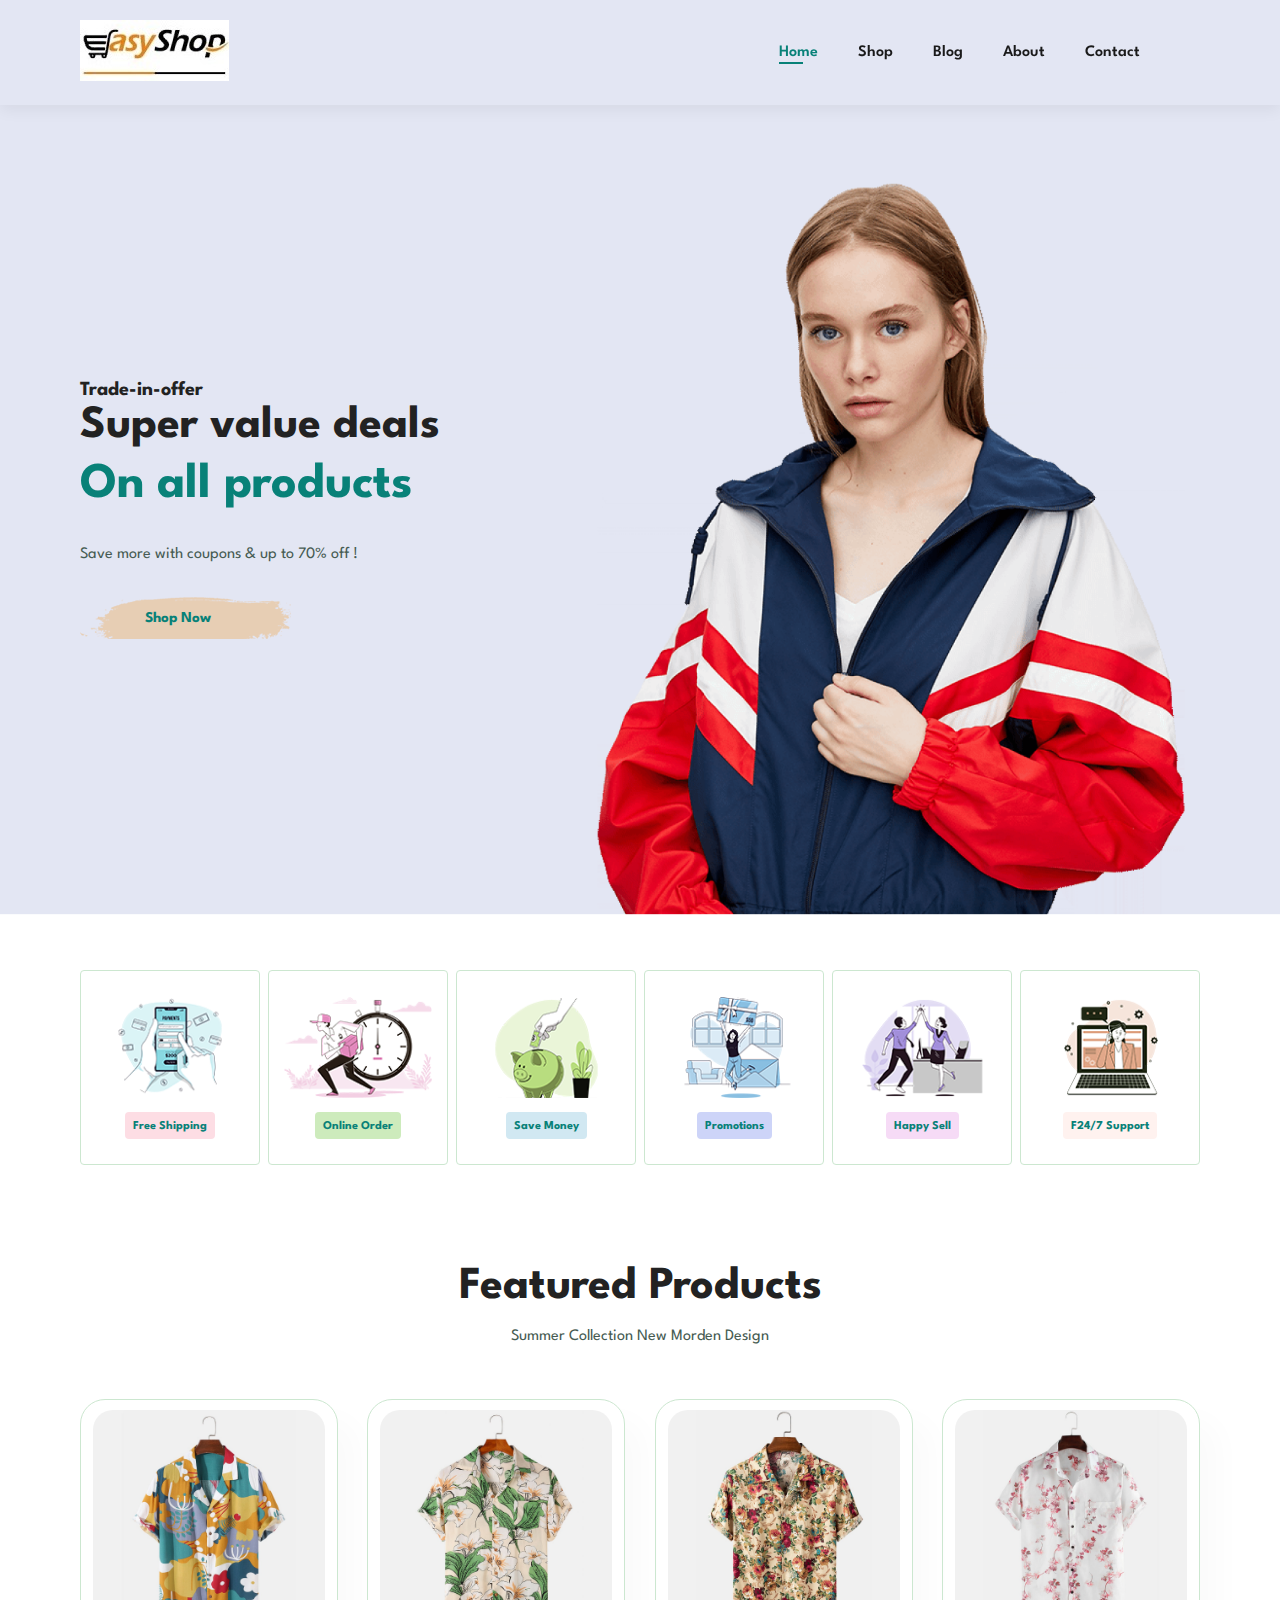
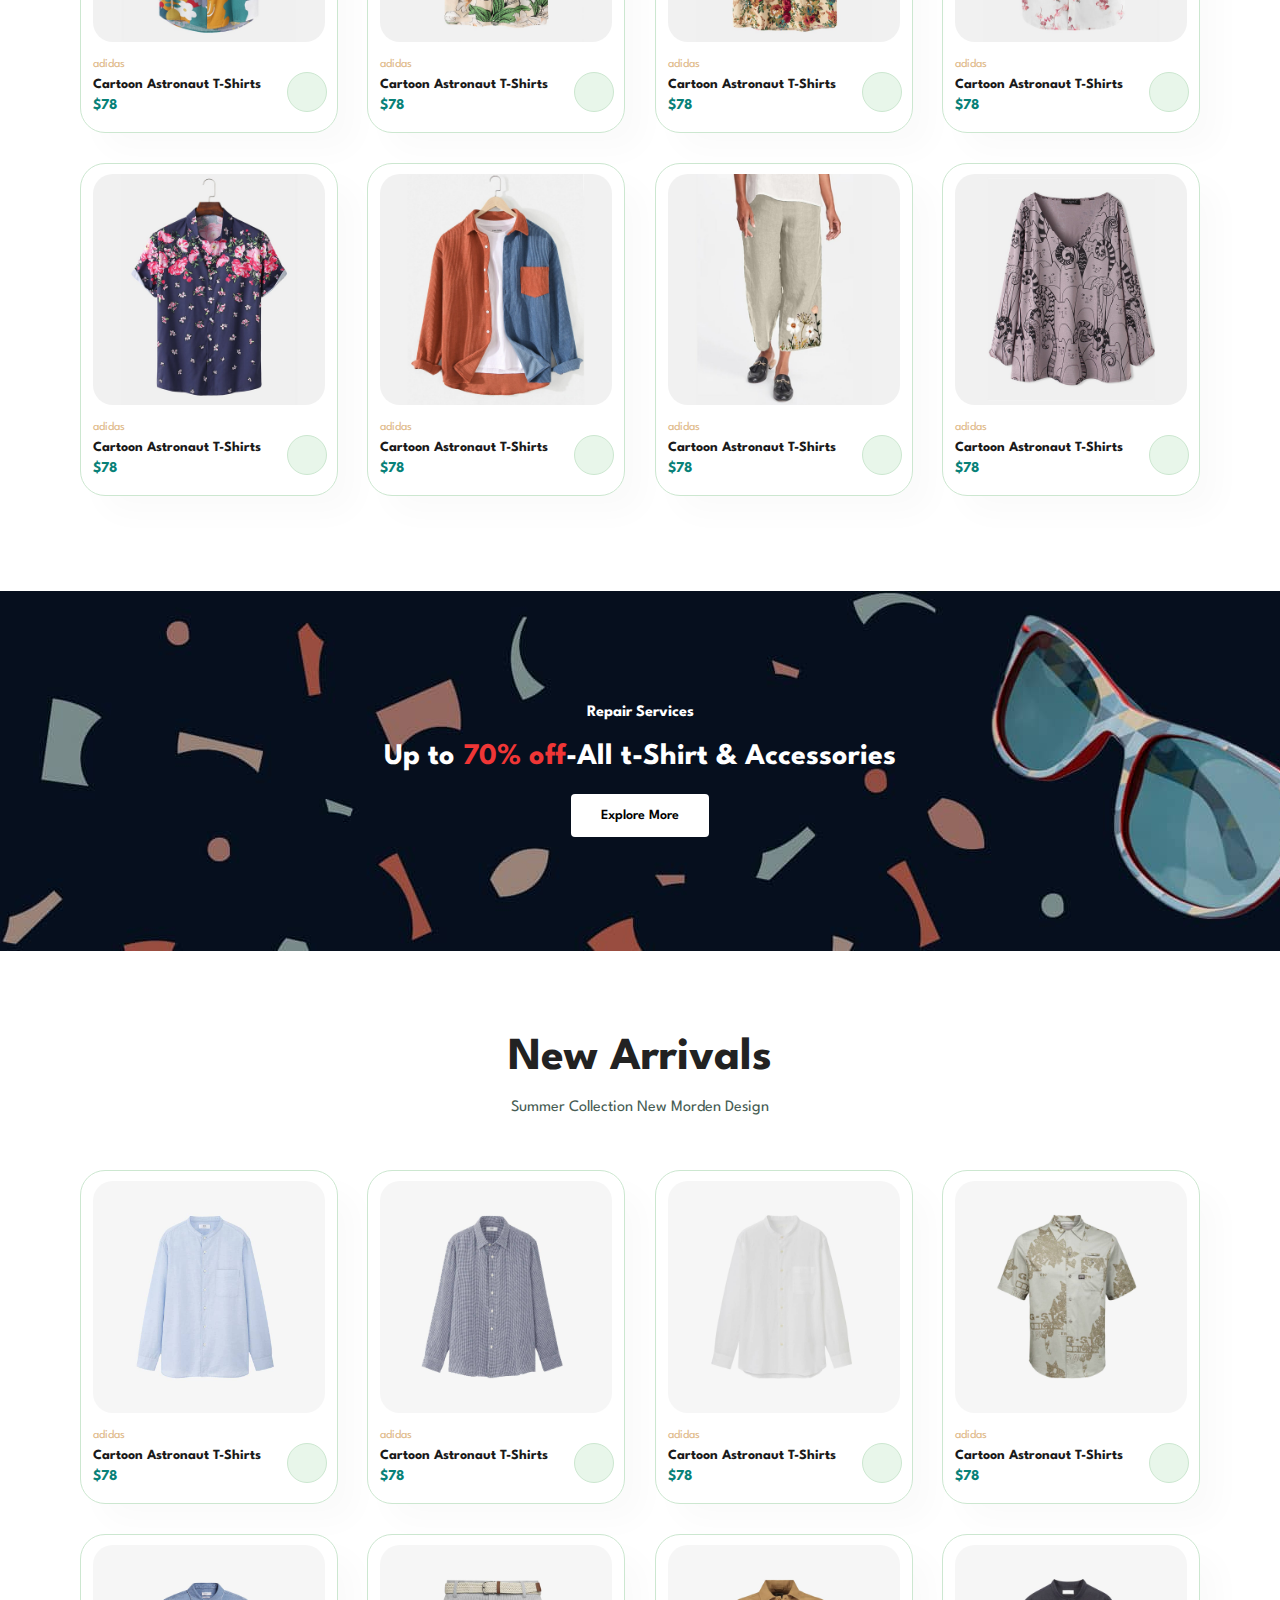
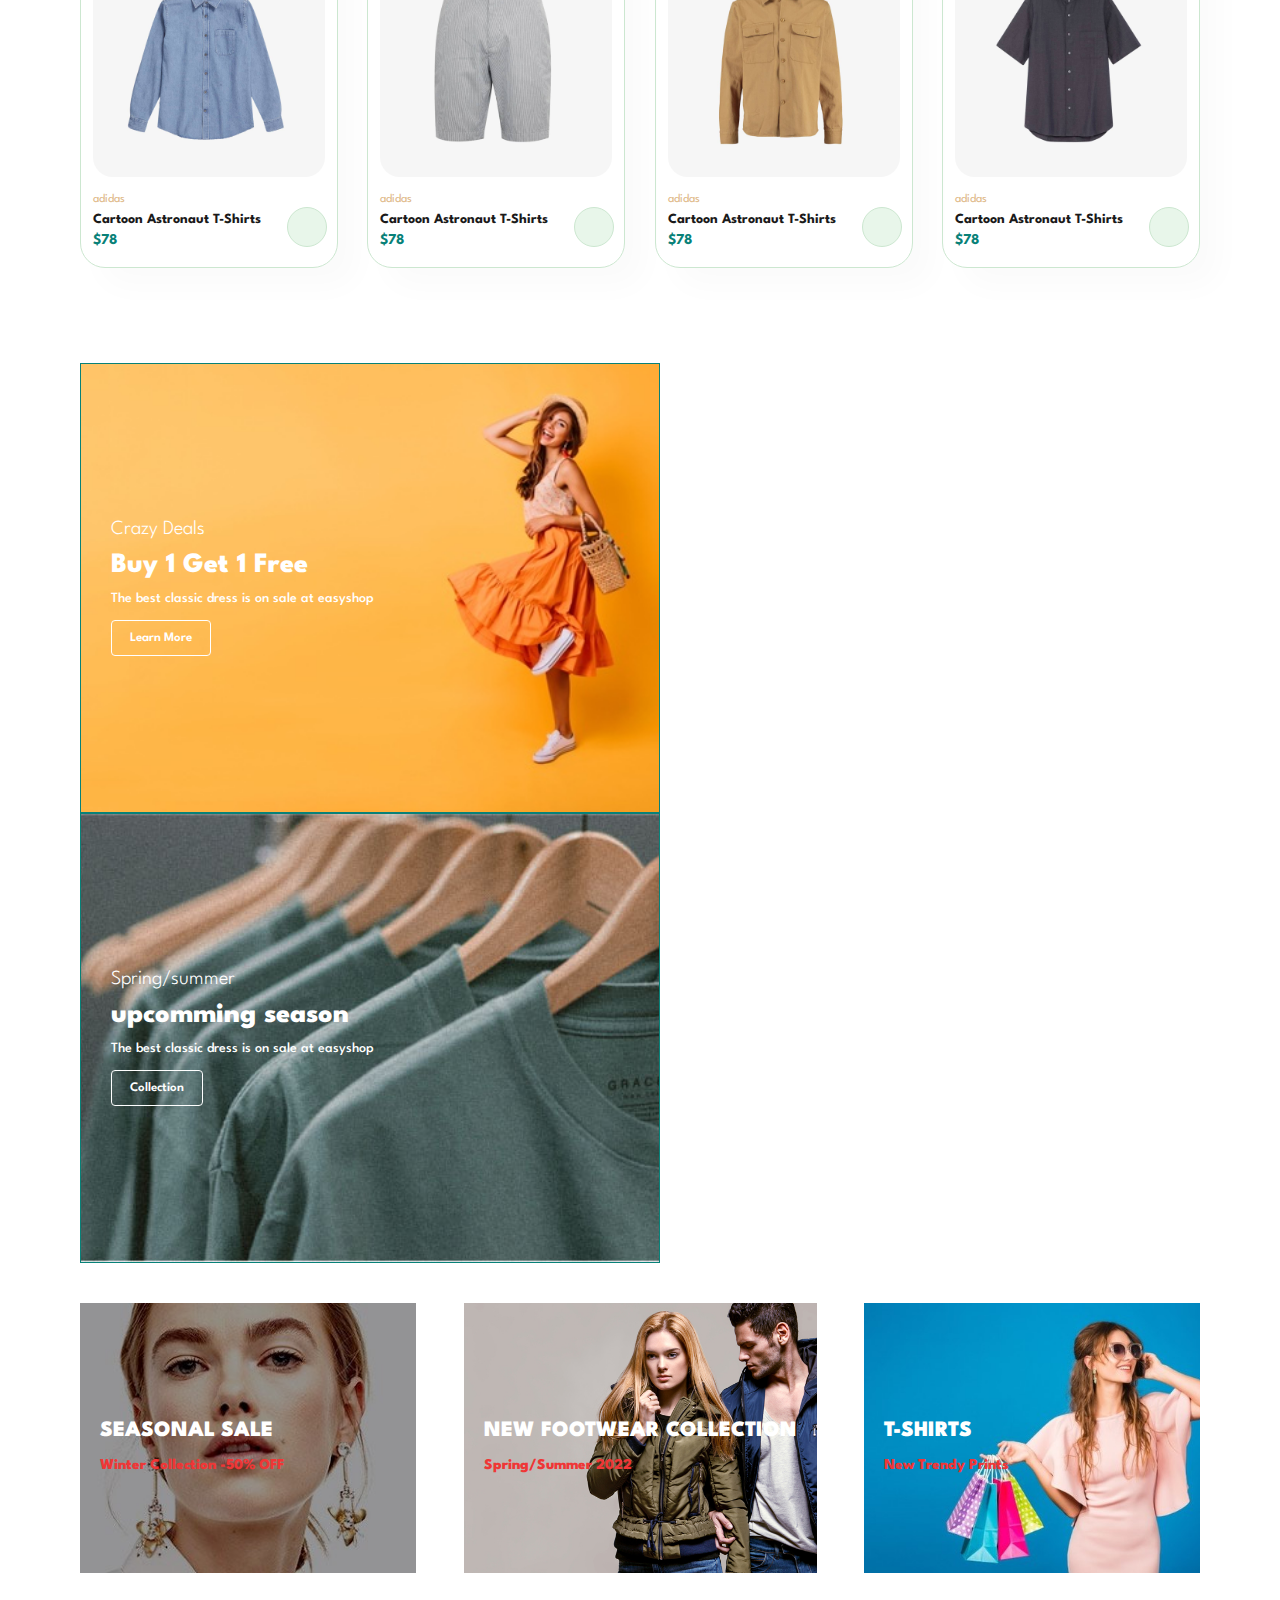
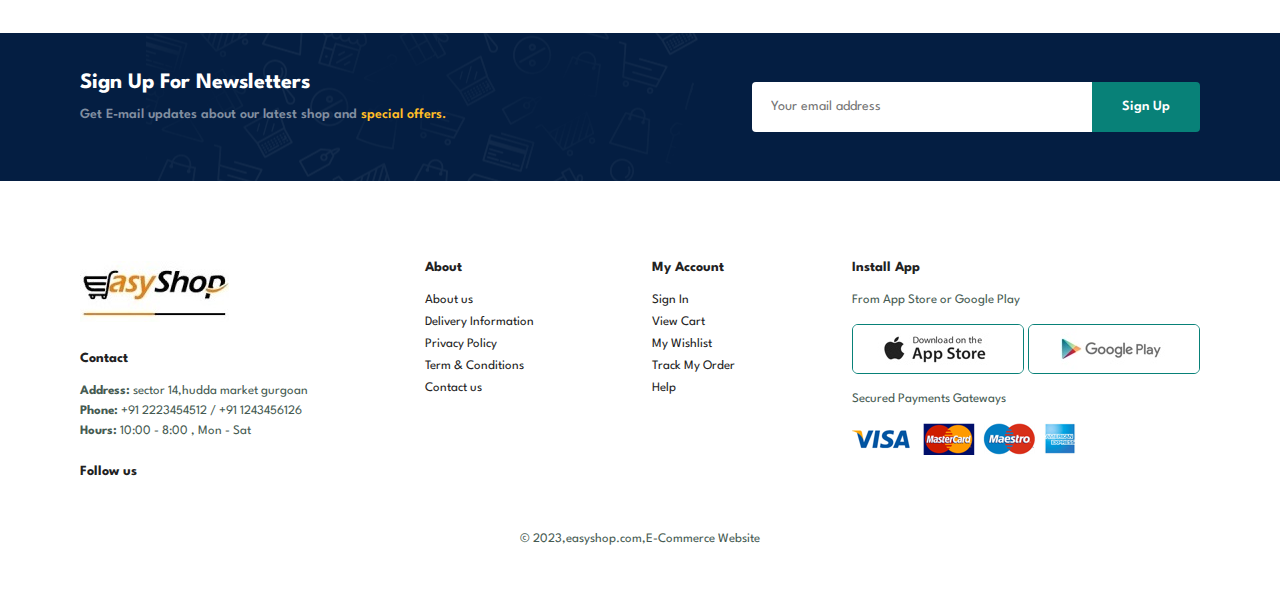
<file: project/index.html>
<!DOCTYPE html>
<html lang="en">
<head>
    <meta charset="UTF-8">
    <meta name="viewport" content="width=device-width, initial-scale=1.0">
    <title>Document</title>
    <link rel="stylesheet" href="https://cdnjs.cloudflare.com/ajax/libs/font-awesome/6.4.2/css/all.min.css" integrity="sha512-z3gLpd7yknf1YoNbCzqRKc4qyor8gaKU1qmn+CShxbuBusANI9QpRohGBreCFkKxLhei6S9CQXFEbbKuqLg0DA==" crossorigin="anonymous" referrerpolicy="no-referrer" />
    <link rel="stylesheet" href="style.css">
</head>
<body>
<section id="header">
  <a href="#"><img src="images/logo .jpg " alt="logo" class="logo"></a>
    <div >
        <ul id="navbar">
            <li><a class="active"  href="index.html" >Home</a></li>
            <li><a href="shop.html">Shop</a></li>
            <li><a href="blog.html">Blog</a></li>
            <li><a href="About.html">About</a></li>
            <li><a href="contact.html">Contact</a></li>
            <li id="lg-bag"><a href="cart.html"><i class="fa-solid fa-cart-shopping"></i></a></li>
            <a href="#" id="close"><i class="far fa-times"></i></a>
        </ul>
    </div>
    <div id="mobile">  
       <a href="#"><i class="fa-solid fa-cart-shopping"></i></a>
        <i id="bar" class="fas fa-outdent"></i>
  </div>
</section>
<section id="hero">
    <h4 >Trade-in-offer</h4>
    <h2 id="size">Super value deals</h2>
    <h1 id="size1">On all products</h1><br>
    <p>Save more with coupons & up to 70% off !</p><br>
    <button> Shop Now </button>
</section>
<section id="feature" class="section-p1">
    <div class="fe-box">
        <img src="images/features/f1.png" alt="">
        <h6>Free Shipping</h6>
    </div>
    <div class="fe-box" >
        <img src="images/features/f2.png" alt="">
        <h6>Online Order</h6>
    </div>
    <div class="fe-box" >
        <img src="images/features/f3.png" alt="">
        <h6>Save Money</h6>

    </div>
    <div class="fe-box" >
        <img src="images/features/f4.png" alt="">
        <h6>Promotions</h6>
    </div>
    <div class="fe-box" >
        <img src="images/features/f5.png" alt="">
        <h6>Happy Sell</h6>
    </div>
    <div class="fe-box" >
        <img src="images/features/f6.png" alt="">
        <h6>F24/7 Support</h6>
    </div>
</section>
<section id="product1" class="section-p1">
       <h2>Featured Products</h2>
       <p>Summer Collection New Morden Design</p>
  <div class="pro-container">
     <div class="pro">
        <img src="images/products/f1.jpg" alt="">
      <div class="des">
        <span>adidas</span>
        <h5>Cartoon Astronaut T-Shirts</h5>
        <div class="star">
          <i class="fas fa-star"></i>
          <i class="fas fa-star"></i>
          <i class="fas fa-star"></i>
          <i class="fas fa-star"></i>
        </div>
        <h4>$78</h4>
     </div>
     <a href="#" class="cart"><i class="fa-solid fa-cart-shopping"></i></a>
    </div>
       <div class="pro">
         <img src="images/products/f2.jpg" alt="">
          <div class="des">
             <span>adidas</span>
             <h5>Cartoon Astronaut T-Shirts</h5>
               <div class="star">
            <i class="fas fa-star"></i>
            <i class="fas fa-star"></i>
            <i class="fas fa-star"></i>
            <i class="fas fa-star"></i>
        </div>
        <h4>$78</h4>
    </div>
    <a href="#" class="cart"><i class="fa-solid fa-cart-shopping"></i></a>
     </div><div class="pro">
        <img src="images/products/f3.jpg" alt="">
        <div class="des">
            <span>adidas</span>
            <h5>Cartoon Astronaut T-Shirts</h5>
            <div class="star">
                <i class="fas fa-star"></i>
                <i class="fas fa-star"></i>
                <i class="fas fa-star"></i>
                <i class="fas fa-star"></i>
            </div>
            <h4>$78</h4>
        </div>
        <a href="#" class="cart"><i class="fa-solid fa-cart-shopping"></i></a>
         </div><div class="pro">
            <img src="images/products/f4.jpg" alt="">
            <div class="des">
                <span>adidas</span>
                <h5>Cartoon Astronaut T-Shirts</h5>
                <div class="star">
                    <i class="fas fa-star"></i>
                    <i class="fas fa-star"></i>
                    <i class="fas fa-star"></i>
                    <i class="fas fa-star"></i>
                </div>
                <h4>$78</h4>
            </div>
            <a href="#" class="cart"><i class="fa-solid fa-cart-shopping"></i></a>
             </div><div class="pro">
                <img src="images/products/f5.jpg" alt="">
                <div class="des">
                    <span>adidas</span>
                    <h5>Cartoon Astronaut T-Shirts</h5>
                    <div class="star">
                        <i class="fas fa-star"></i>
                        <i class="fas fa-star"></i>
                        <i class="fas fa-star"></i>
                        <i class="fas fa-star"></i>
                    </div>
                    <h4>$78</h4>
                </div>
                <a href="#" class="cart"><i class="fa-solid fa-cart-shopping"></i></a>
                 </div><div class="pro">
                    <img src="images/products/f6.jpg" alt="">
                    <div class="des">
                        <span>adidas</span>
                        <h5>Cartoon Astronaut T-Shirts</h5>
                        <div class="star">
                            <i class="fas fa-star"></i>
                            <i class="fas fa-star"></i>
                            <i class="fas fa-star"></i>
                            <i class="fas fa-star"></i>
                        </div>
                        <h4>$78</h4>
                    </div>
                    <a href="#" class="cart"><i class="fa-solid fa-cart-shopping"></i></a>
                     </div><div class="pro">
                        <img src="images/products/f7.jpg" alt="">
                        <div class="des">
                            <span>adidas</span>
                            <h5>Cartoon Astronaut T-Shirts</h5>
                            <div class="star">
                                <i class="fas fa-star"></i>
                                <i class="fas fa-star"></i>
                                <i class="fas fa-star"></i>
                                <i class="fas fa-star"></i>
                            </div>
                            <h4>$78</h4>
                        </div>
                        <a href="#" class="cart"><i class="fa-solid fa-cart-shopping"></i></a>
                         </div>
                         <div class="pro">
                            <img src="images/products/f8.jpg" alt="">
                            <div class="des">
                                <span>adidas</span>
                                <h5>Cartoon Astronaut T-Shirts</h5>
                                <div class="star">
                                    <i class="fas fa-star"></i>
                                    <i class="fas fa-star"></i>
                                    <i class="fas fa-star"></i>
                                    <i class="fas fa-star"></i>
                                </div>
                                <h4>$78</h4>
                            </div>
                            <a href="#" class="cart"><i class="fa-solid fa-cart-shopping"></i></a>
                             </div>
    </div>
</section>
<section id="banner" class="section-m1">
    <h4>Repair Services</h4>
    <h2> Up to <span> 70% off</span>-All t-Shirt & Accessories</h2>
    <button class="normal">Explore More</button>
</section>
<section id="product1" class="section-p1">
    <h2>New Arrivals</h2>
    <p>Summer Collection New Morden Design</p>
    <div class="pro-container">
        <div class="pro">
            <img src="images/products/n1.jpg" alt="">
         <div class="des">
          <span>adidas</span>
          <h5>Cartoon Astronaut T-Shirts</h5>
           <div class="star">
        <i class="fas fa-star"></i>
        <i class="fas fa-star"></i>
        <i class="fas fa-star"></i>
        <i class="fas fa-star"></i>
        </div>
    <h4>$78</h4>
    </div>
     <a href="#" class="cart"><i class="fa-solid fa-cart-shopping"></i></a>
     </div>
 <div class="pro">
    <img src="images/products/n2.jpg" alt="">
    <div class="des">
        <span>adidas</span>
        <h5>Cartoon Astronaut T-Shirts</h5>
        <div class="star">
            <i class="fas fa-star"></i>
            <i class="fas fa-star"></i>
            <i class="fas fa-star"></i>
            <i class="fas fa-star"></i>
        </div>
        <h4>$78</h4>
    </div>
    <a href="#" class="cart"><i class="fa-solid fa-cart-shopping"></i></a>
     </div><div class="pro">
        <img src="images/products/n3.jpg" alt="">
        <div class="des">
            <span>adidas</span>
            <h5>Cartoon Astronaut T-Shirts</h5>
            <div class="star">
                <i class="fas fa-star"></i>
                <i class="fas fa-star"></i>
                <i class="fas fa-star"></i>
                <i class="fas fa-star"></i>
            </div>
            <h4>$78</h4>
        </div>
        <a href="#" class="cart"><i class="fa-solid fa-cart-shopping"></i></a>
         </div><div class="pro">
            <img src="images/products/n4.jpg" alt="">
            <div class="des">
                <span>adidas</span>
                <h5>Cartoon Astronaut T-Shirts</h5>
                <div class="star">
                    <i class="fas fa-star"></i>
                    <i class="fas fa-star"></i>
                    <i class="fas fa-star"></i>
                    <i class="fas fa-star"></i>
                </div>
                <h4>$78</h4>
            </div>
            <a href="#" class="cart"><i class="fa-solid fa-cart-shopping"></i></a>
             </div><div class="pro">
                <img src="images/products/n5.jpg" alt="">
                <div class="des">
                    <span>adidas</span>
                    <h5>Cartoon Astronaut T-Shirts</h5>
                    <div class="star">
                        <i class="fas fa-star"></i>
                        <i class="fas fa-star"></i>
                        <i class="fas fa-star"></i>
                        <i class="fas fa-star"></i>
                    </div>
                    <h4>$78</h4>
                </div>
                <a href="#" class="cart"><i class="fa-solid fa-cart-shopping"></i></a>
                 </div><div class="pro">
                    <img src="images/products/n6.jpg" alt="">
                    <div class="des">
                        <span>adidas</span>
                        <h5>Cartoon Astronaut T-Shirts</h5>
                        <div class="star">
                            <i class="fas fa-star"></i>
                            <i class="fas fa-star"></i>
                            <i class="fas fa-star"></i>
                            <i class="fas fa-star"></i>
                        </div>
                        <h4>$78</h4>
                    </div>
                    <a href="#" class="cart"><i class="fa-solid fa-cart-shopping"></i></a>
                     </div><div class="pro">
                        <img src="images/products/n7.jpg" alt="">
                        <div class="des">
                            <span>adidas</span>
                            <h5>Cartoon Astronaut T-Shirts</h5>
                            <div class="star">
                                <i class="fas fa-star"></i>
                                <i class="fas fa-star"></i>
                                <i class="fas fa-star"></i>
                                <i class="fas fa-star"></i>
                            </div>
                            <h4>$78</h4>
                        </div>
                        <a href="#" class="cart"><i class="fa-solid fa-cart-shopping"></i></a>
                         </div>
                         <div class="pro">
                            <img src="images/products/n8.jpg" alt="">
                            <div class="des">
                                <span>adidas</span>
                                <h5>Cartoon Astronaut T-Shirts</h5>
                                <div class="star">
                                    <i class="fas fa-star"></i>
                                    <i class="fas fa-star"></i>
                                    <i class="fas fa-star"></i>
                                    <i class="fas fa-star"></i>
                                </div>
                                <h4>$78</h4>
                            </div>
                            <a href="#" class="cart"><i class="fa-solid fa-cart-shopping"></i></a>
                             </div>
    </div>
</section>
<section id="sm-banner" class="section-p1">
    <div class="banner-box">
        <h4>Crazy Deals</h4>
        <h2>Buy 1 Get 1 Free</h2>
        <span>The best classic dress is on sale at easyshop</span>
        <button class="white">Learn More</button>
    </div>
    <div class="banner-box banner-box2">
        <h4>Spring/summer</h4>
        <h2>upcomming season </h2>
        <span>The best classic dress is on sale at easyshop</span>
        <button class="white">Collection</button>
    </div>
</section>
<section id="banner3">
    <div class="banner-box">
        <h2>SEASONAL SALE</h2>
        <H3>Winter Collection -50% OFF</H3> 
    </div>
    <div class="banner-box  banner-box2">
        <h2>NEW FOOTWEAR COLLECTION</h2>
        <H3>Spring/Summer 2022</H3>
    </div>
    <div class="banner-box  banner-box3">
        <h2>T-SHIRTS</h2>
        <H3>New Trendy Prints</H3>
    </div>
</section>

<section id="newsletter"  class="section-p1 section-m1">
    <div class="newstext">
       <h4>Sign Up For Newsletters</h4>
       <p>Get E-mail updates about our latest shop and <span> special offers.</span></p>
    </div>
    <div class="form">
        <input type="text" placeholder="Your email address">
        <button class="normal">Sign Up</button>
    </div>
</section>

<footer class="section-p1">
 <div class="col">
    <img  class="logo" src="images/logo .jpg" alt="">
    <h4>Contact</h4>
    <p> <strong>Address:</strong> sector 14,hudda market gurgoan</p>
    <p> <strong>Phone:</strong> +91 2223454512 / +91 1243456126</p>
    <p><strong>Hours:</strong> 10:00 - 8:00 , Mon - Sat</p>
    <div class="follow">
        <h4>Follow us</h4>
        <div class="icon">
            <i class="fab fa-facebook-f"></i>
            <i class="fab fa-twitter"></i>
            <i class="fab fa-instagram"></i>
            <i class="fab fa-pinterest-p"></i>
            <i class="fab fa-youtube"></i>
        </div>
    </div>
</div>
<div class="col">
    <h4>About</h4>
    <a href="#">About us</a>
    <a href="#">Delivery Information</a>
    <a href="#">Privacy Policy</a>
    <a href="#">Term & Conditions</a>
    <a href="#">Contact us</a>
</div>
<div class="col">
    <h4>My Account</h4>
    <a href="#">Sign In</a>
    <a href="#">View Cart</a>
    <a href="#">My Wishlist</a>
    <a href="#">Track My Order</a>
    <a href="#">Help</a>
</div>
<div class="col install">
    <h4>Install App</h4>
    <p>From App Store or Google Play</p>
    <div class="row">
        <img src="images/pay/app.jpg" alt="">
        <img src="images/pay/play.jpg" alt="">
    </div>
    <p>Secured Payments Gateways</p>
    <img src="images/pay/pay.png" alt="">
</div>
<div class="copyright">
   <p>© 2023,easyshop.com,E-Commerce Website</p>
</div>
</footer>
 <script>const bar=document.getElementById('bar');
    const close=document.getElementById('close');
    const nav=document.getElementById('navbar');
    
    if (bar) {
        bar.addEventListener('click', ()=> {
    nav.classList.add('active');
        })
    }
    
    if (close) {
        close.addEventListener('click', ()=> {
    nav.classList.remove('active');
        })
    }
    </script>
</body>
</html>
</file>
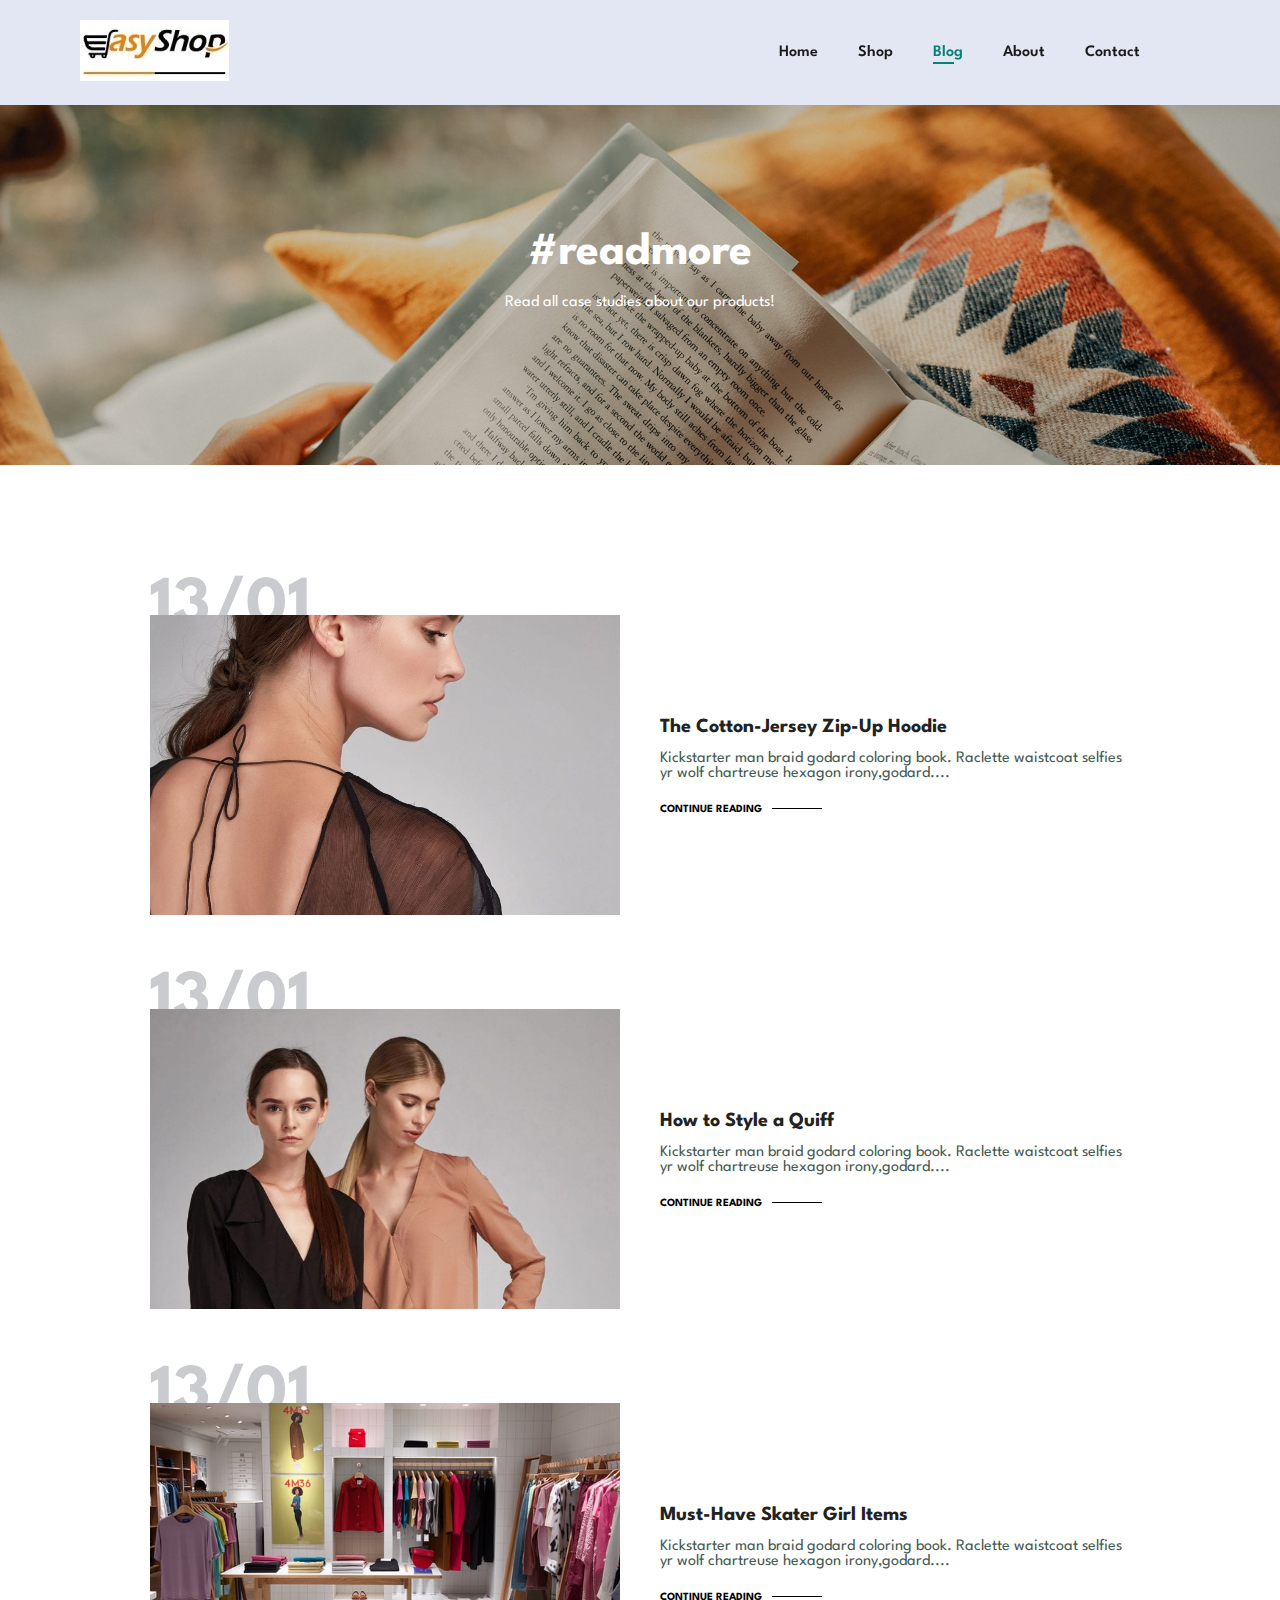
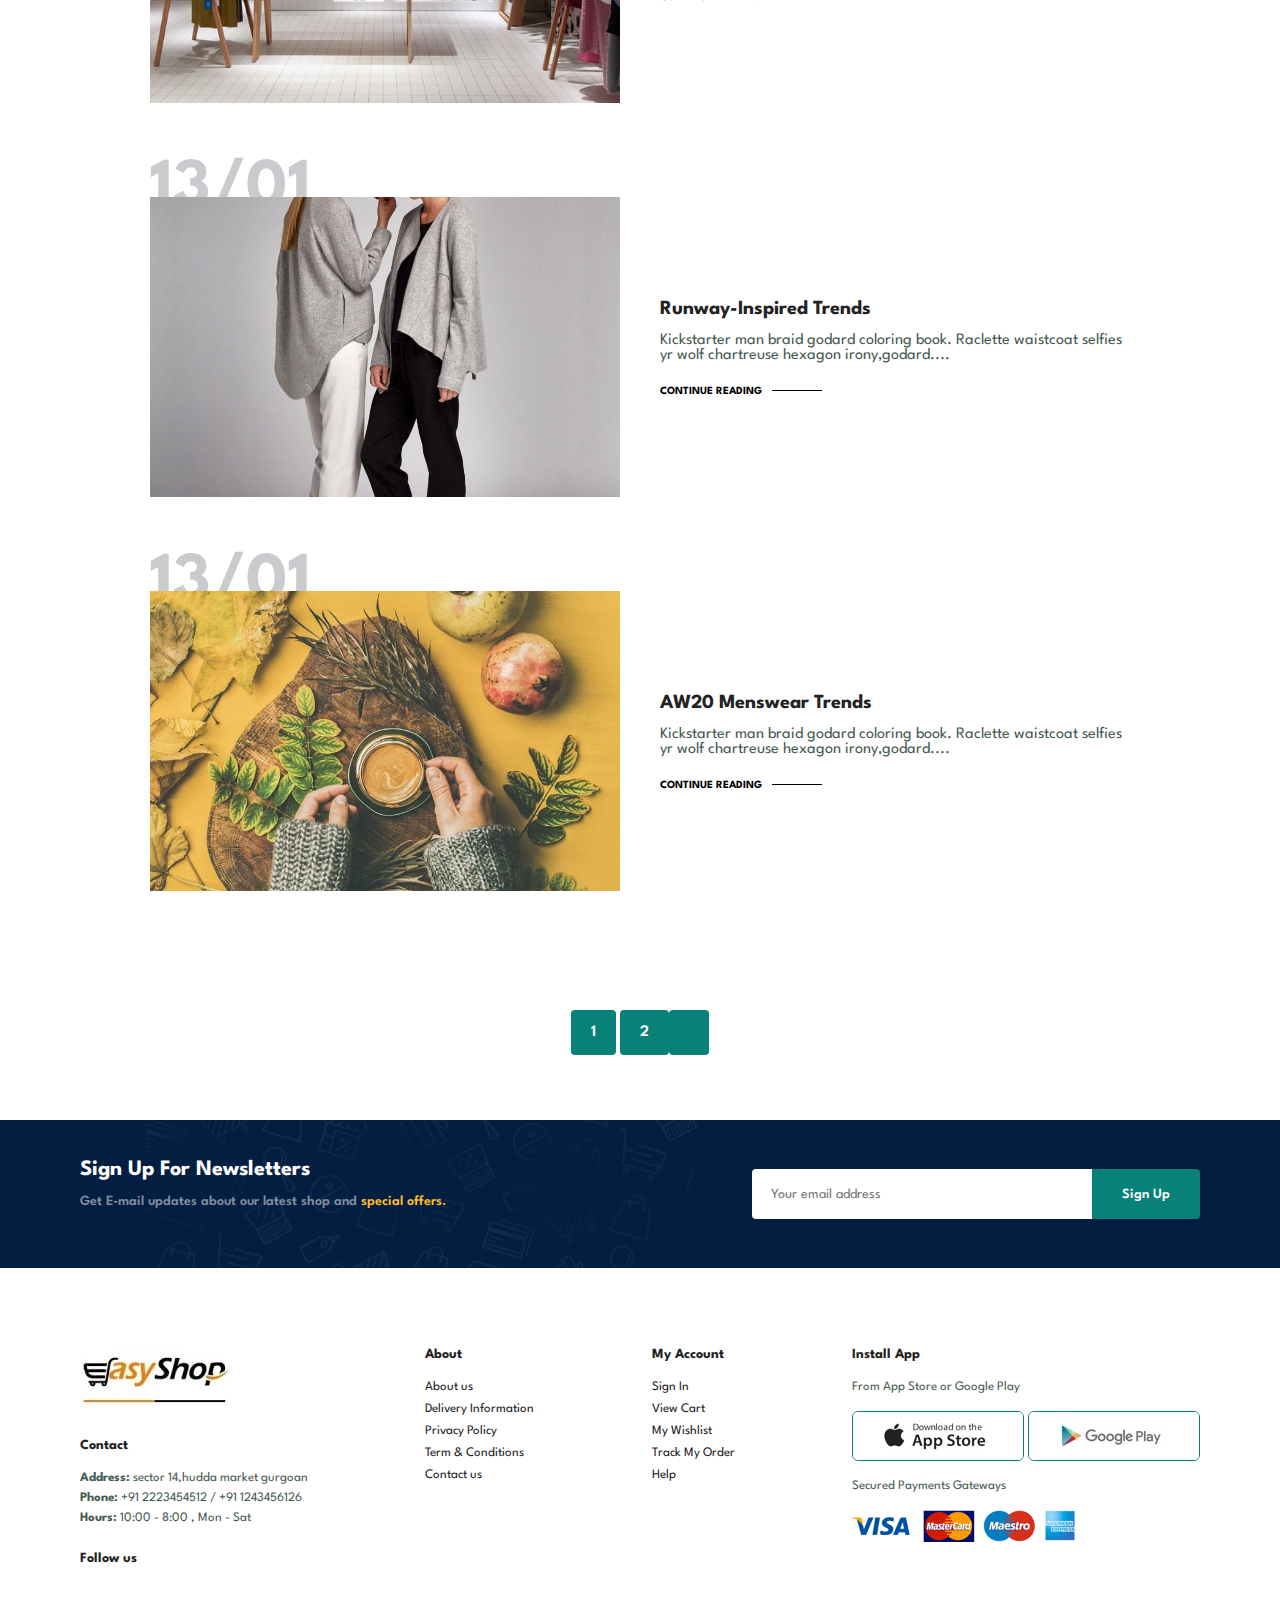
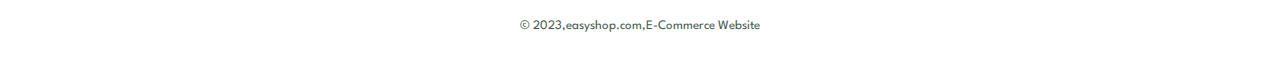
<file: project/blog.html>
<!DOCTYPE html>
<html lang="en">
<head>
    <meta charset="UTF-8">
    <meta name="viewport" content="width=device-width, initial-scale=1.0">
    <title>Document</title>
    <link rel="stylesheet" href="https://cdnjs.cloudflare.com/ajax/libs/font-awesome/6.4.2/css/all.min.css" integrity="sha512-z3gLpd7yknf1YoNbCzqRKc4qyor8gaKU1qmn+CShxbuBusANI9QpRohGBreCFkKxLhei6S9CQXFEbbKuqLg0DA==" crossorigin="anonymous" referrerpolicy="no-referrer" />
    <link rel="stylesheet" href="style.css">
</head>
<body>
<section id="header">
  <a href="#"><img src="images/logo .jpg " alt="logo" class="logo"></a>
    <div >
        <ul id="navbar">
            <li><a href="index.html" >Home</a></li>
            <li><a href="shop.html">Shop</a></li>
            <li><a  class="active" href="blog.html">Blog</a></li>
            <li><a href="About.html">About</a></li>
            <li><a href="contact.html">Contact</a></li>
            <li id="lg-bag"><a href="cart.html"><i class="fa-solid fa-cart-shopping"></i></a></li>
            <a href="#" id="close"><i class="far fa-times"></i></a>
        </ul>
    </div>
    <div id="mobile">  
       <a href="#"><i class="fa-solid fa-cart-shopping"></i></a>
        <i id="bar" class="fas fa-outdent"></i>
  </div>
</section>
<section id="page-header" class="blog-header">
    <h2>#readmore</h2>
    <p>Read all case studies about our products!</p><br>
    </section>
    <section class="blog">
<div class="blog-box">
    <div class="blog-img">
        <img src="images/blog/b1 (2).jpg" alt="">
    </div>
    <div class="blog-details">
        <h4>The Cotton-Jersey Zip-Up Hoodie</h4>
        <p>Kickstarter man braid godard coloring book. Raclette waistcoat selfies yr wolf chartreuse hexagon irony,godard....</p>
        <a href="#">CONTINUE READING</a>
        <h1>13/01</h1>
    </div>
</div>
<div class="blog-box">
    <div class="blog-img">
        <img src="images/blog/b2 (2).jpg" alt="">
    </div>
    <div class="blog-details">
        <h4>How to Style a Quiff</h4>
        <p>Kickstarter man braid godard coloring book. Raclette waistcoat selfies yr wolf chartreuse hexagon irony,godard....</p>
        <a href="#">CONTINUE READING</a>
        <h1>13/01</h1>
    </div>
</div>
<div class="blog-box">
    <div class="blog-img">
        <img src="images/blog/b3 (1).jpg" alt="">
    </div>
    <div class="blog-details">
        <h4>Must-Have Skater Girl Items</h4>
        <p>Kickstarter man braid godard coloring book. Raclette waistcoat selfies yr wolf chartreuse hexagon irony,godard....</p>
        <a href="#">CONTINUE READING</a>
        <h1>13/01</h1>
    </div>
</div>
<div class="blog-box">
    <div class="blog-img">
        <img src="images/blog/b4 (2).jpg" alt="">
    </div>
    <div class="blog-details">
        <h4>Runway-Inspired Trends</h4>
        <p>Kickstarter man braid godard coloring book. Raclette waistcoat selfies yr wolf chartreuse hexagon irony,godard....</p>
        <a href="#">CONTINUE READING</a>
        <h1>13/01</h1>
    </div>
</div>
<div class="blog-box">
    <div class="blog-img">
        <img src="images/blog/b6 (1).jpg" alt="">
    </div>
    <div class="blog-details">
        <h4>AW20 Menswear Trends</h4>
        <p>Kickstarter man braid godard coloring book. Raclette waistcoat selfies yr wolf chartreuse hexagon irony,godard....</p>
        <a href="#">CONTINUE READING</a>
        <h1>13/01</h1>
</div>
</div>


    </section>
<section id="pagination"class="section-p1">
    <a href="#">1</a>
    <a href="#">2</a>
    <a href="#"><i class="fa-solid fa-arrow-right-long"></i></a>
</section>


<section id="newsletter"  class="section-p1 section-m1">
    <div class="newstext">
       <h4>Sign Up For Newsletters</h4>
       <p>Get E-mail updates about our latest shop and <span> special offers.</span></p>
    </div>
    <div class="form">
        <input type="text" placeholder="Your email address">
        <button class="normal">Sign Up</button>
    </div>
</section>

<footer class="section-p1">
 <div class="col">
    <img  class="logo" src="images/logo .jpg" alt="">
    <h4>Contact</h4>
    <p> <strong>Address:</strong> sector 14,hudda market gurgoan</p>
    <p> <strong>Phone:</strong> +91 2223454512 / +91 1243456126</p>
    <p><strong>Hours:</strong> 10:00 - 8:00 , Mon - Sat</p>
    <div class="follow">
        <h4>Follow us</h4>
        <div class="icon">
            <i class="fab fa-facebook-f"></i>
            <i class="fab fa-twitter"></i>
            <i class="fab fa-instagram"></i>
            <i class="fab fa-pinterest-p"></i>
            <i class="fab fa-youtube"></i>
        </div>
    </div>
</div>
<div class="col">
    <h4>About</h4>
    <a href="#">About us</a>
    <a href="#">Delivery Information</a>
    <a href="#">Privacy Policy</a>
    <a href="#">Term & Conditions</a>
    <a href="#">Contact us</a>
</div>
<div class="col">
    <h4>My Account</h4>
    <a href="#">Sign In</a>
    <a href="#">View Cart</a>
    <a href="#">My Wishlist</a>
    <a href="#">Track My Order</a>
    <a href="#">Help</a>
</div>
<div class="col install">
    <h4>Install App</h4>
    <p>From App Store or Google Play</p>
    <div class="row">
        <img src="images/pay/app.jpg" alt="">
        <img src="images/pay/play.jpg" alt="">
    </div>
    <p>Secured Payments Gateways</p>
    <img src="images/pay/pay.png" alt="">
</div>
<div class="copyright">
   <p>© 2023,easyshop.com,E-Commerce Website</p>
</div>
</footer>
 <script src="script.js"></script>
</body>
</html>
</file>
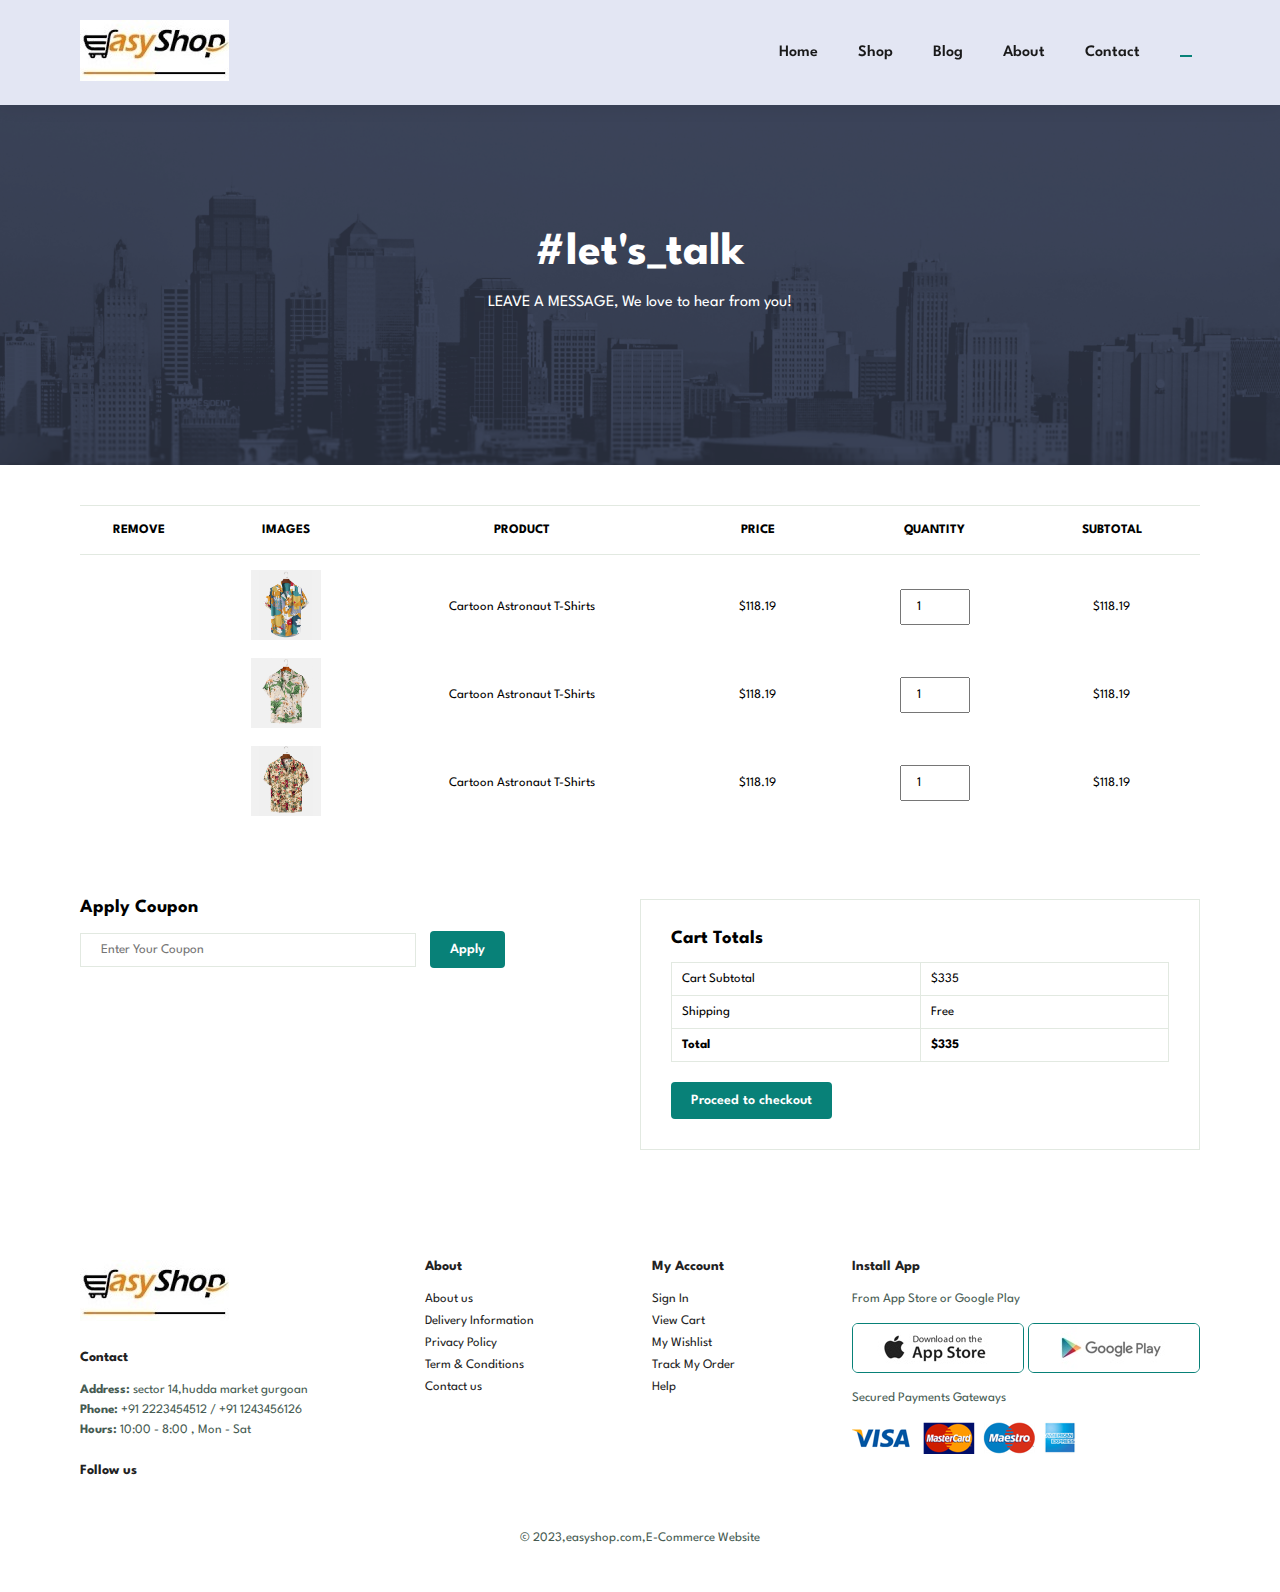
<file: project/cart.html>
<!DOCTYPE html>
<html lang="en">
<head>
    <meta charset="UTF-8">
    <meta name="viewport" content="width=device-width, initial-scale=1.0">
    <title>Document</title>
    <link rel="stylesheet" href="https://cdnjs.cloudflare.com/ajax/libs/font-awesome/6.4.2/css/all.min.css" integrity="sha512-z3gLpd7yknf1YoNbCzqRKc4qyor8gaKU1qmn+CShxbuBusANI9QpRohGBreCFkKxLhei6S9CQXFEbbKuqLg0DA==" crossorigin="anonymous" referrerpolicy="no-referrer" />
    <link rel="stylesheet" href="style.css">
</head>
<body>
<section id="header">
  <a href="#"><img src="images/logo .jpg " alt="logo" class="logo"></a>
    <div >
        <ul id="navbar">
            <li><a href="index.html" >Home</a></li>
            <li><a href="shop.html">Shop</a></li>
            <li><a  href="blog.html">Blog</a></li>
            <li><a  href="about.html">About</a></li>
            <li><a href="contact.html">Contact</a></li>
            <li id="lg-bag"><a class="active" href="cart.html"><i class="fa-solid fa-cart-shopping"></i></a></li>
            <a href="#" id="close"><i class="far fa-times"></i></a>
        </ul>
    </div>
    <div id="mobile">  
       <a href="#"><i class="fa-solid fa-cart-shopping"></i></a>
        <i id="bar" class="fas fa-outdent"></i>
  </div>
</section>
<section id="page-header" class="about-header">
    <h2>#let's_talk</h2>
    <p>LEAVE A MESSAGE, We love to hear from you!</p><br>
    </section>
    <section id="cart" class="section-p1">
        <table width="100">
            <thead>
            <tr>
                <td>Remove</td>
                <td>Images</td>
                <td>Product</td>
                <td>Price</td>
                <td>Quantity</td>
                <td>Subtotal</td>
            </tr>
        </thead>
        <tbody>
        <tr>
            <td> <a href="#"><i class="far fa-times-circle"></i></a></td>
            <td><img src="images/products/f1.jpg" alt=""></td>
            <td>Cartoon Astronaut T-Shirts</td>
            <td>$118.19</td>
            <td><input type="number" value="1"></td>
            <td>$118.19</td>          
        </tr>
        <tr>
            <td> <a href="#"><i class="far fa-times-circle"></i></a></td>
            <td><img src="images/products/f2.jpg" alt=""></td>
            <td>Cartoon Astronaut T-Shirts</td>
            <td>$118.19</td>
            <td><input type="number" value="1"></td>
            <td>$118.19</td>          
        </tr>
        <tr>
            <td> <a href="#"><i class="far fa-times-circle"></i></a></td>
            <td><img src="images/products/f3.jpg" alt=""></td>
            <td>Cartoon Astronaut T-Shirts</td>
            <td>$118.19</td>
            <td><input type="number" value="1"></td>
            <td>$118.19</td>          
        </tr>
    </tbody>
        </table>
    </section>
    <section id="cart-add" class="section-p1">
        <div id="coupon">
            <h3>Apply Coupon</h3>
            <div>
                <input type="text " placeholder="Enter Your Coupon">
                <button class="normal"> Apply</button>
            </div>
        </div>
        <div id="subtotal">
            <h3>Cart Totals</h3>
            <table>
                <tr>
                    <td>Cart Subtotal</td>
                    <td>$335</td>
                </tr>
                <tr>
                <td>Shipping</td>
                <td>Free</td>
                </tr>
                <tr>
                <td> <strong>Total</strong></td>
                <td><Strong>$335</Strong></td>
            </tr>
            </table>
            <button class="normal">Proceed to checkout</button>
        </div>
        
    </section>
  <footer class="section-p1" >
 <div class="col">
    <img  class="logo" src="images/logo .jpg" alt="">
    <h4>Contact</h4>
    <p> <strong>Address:</strong> sector 14,hudda market gurgoan</p>
    <p> <strong>Phone:</strong> +91 2223454512 / +91 1243456126</p>
    <p><strong>Hours:</strong> 10:00 - 8:00 , Mon - Sat</p>
    <div class="follow">
        <h4>Follow us</h4>
        <div class="icon">
            <i class="fab fa-facebook-f"></i>
            <i class="fab fa-twitter"></i>
            <i class="fab fa-instagram"></i>
            <i class="fab fa-pinterest-p"></i>
            <i class="fab fa-youtube"></i>
        </div>
    </div>
</div>
<div class="col">
    <h4>About</h4>
    <a href="#">About us</a>
    <a href="#">Delivery Information</a>
    <a href="#">Privacy Policy</a>
    <a href="#">Term & Conditions</a>
    <a href="#">Contact us</a>
</div>
<div class="col">
    <h4>My Account</h4>
    <a href="#">Sign In</a>
    <a href="#">View Cart</a>
    <a href="#">My Wishlist</a>
    <a href="#">Track My Order</a>
    <a href="#">Help</a>
</div>
<div class="col install">
    <h4>Install App</h4>
    <p>From App Store or Google Play</p>
    <div class="row">
        <img src="images/pay/app.jpg" alt="">
        <img src="images/pay/play.jpg" alt="">
    </div>
    <p>Secured Payments Gateways</p>
    <img src="images/pay/pay.png" alt="">
</div>
<div class="copyright">
   <p>© 2023,easyshop.com,E-Commerce Website</p>
</div>
</footer>
 <script src="script.js"></script>
</body>
</html>
</file>
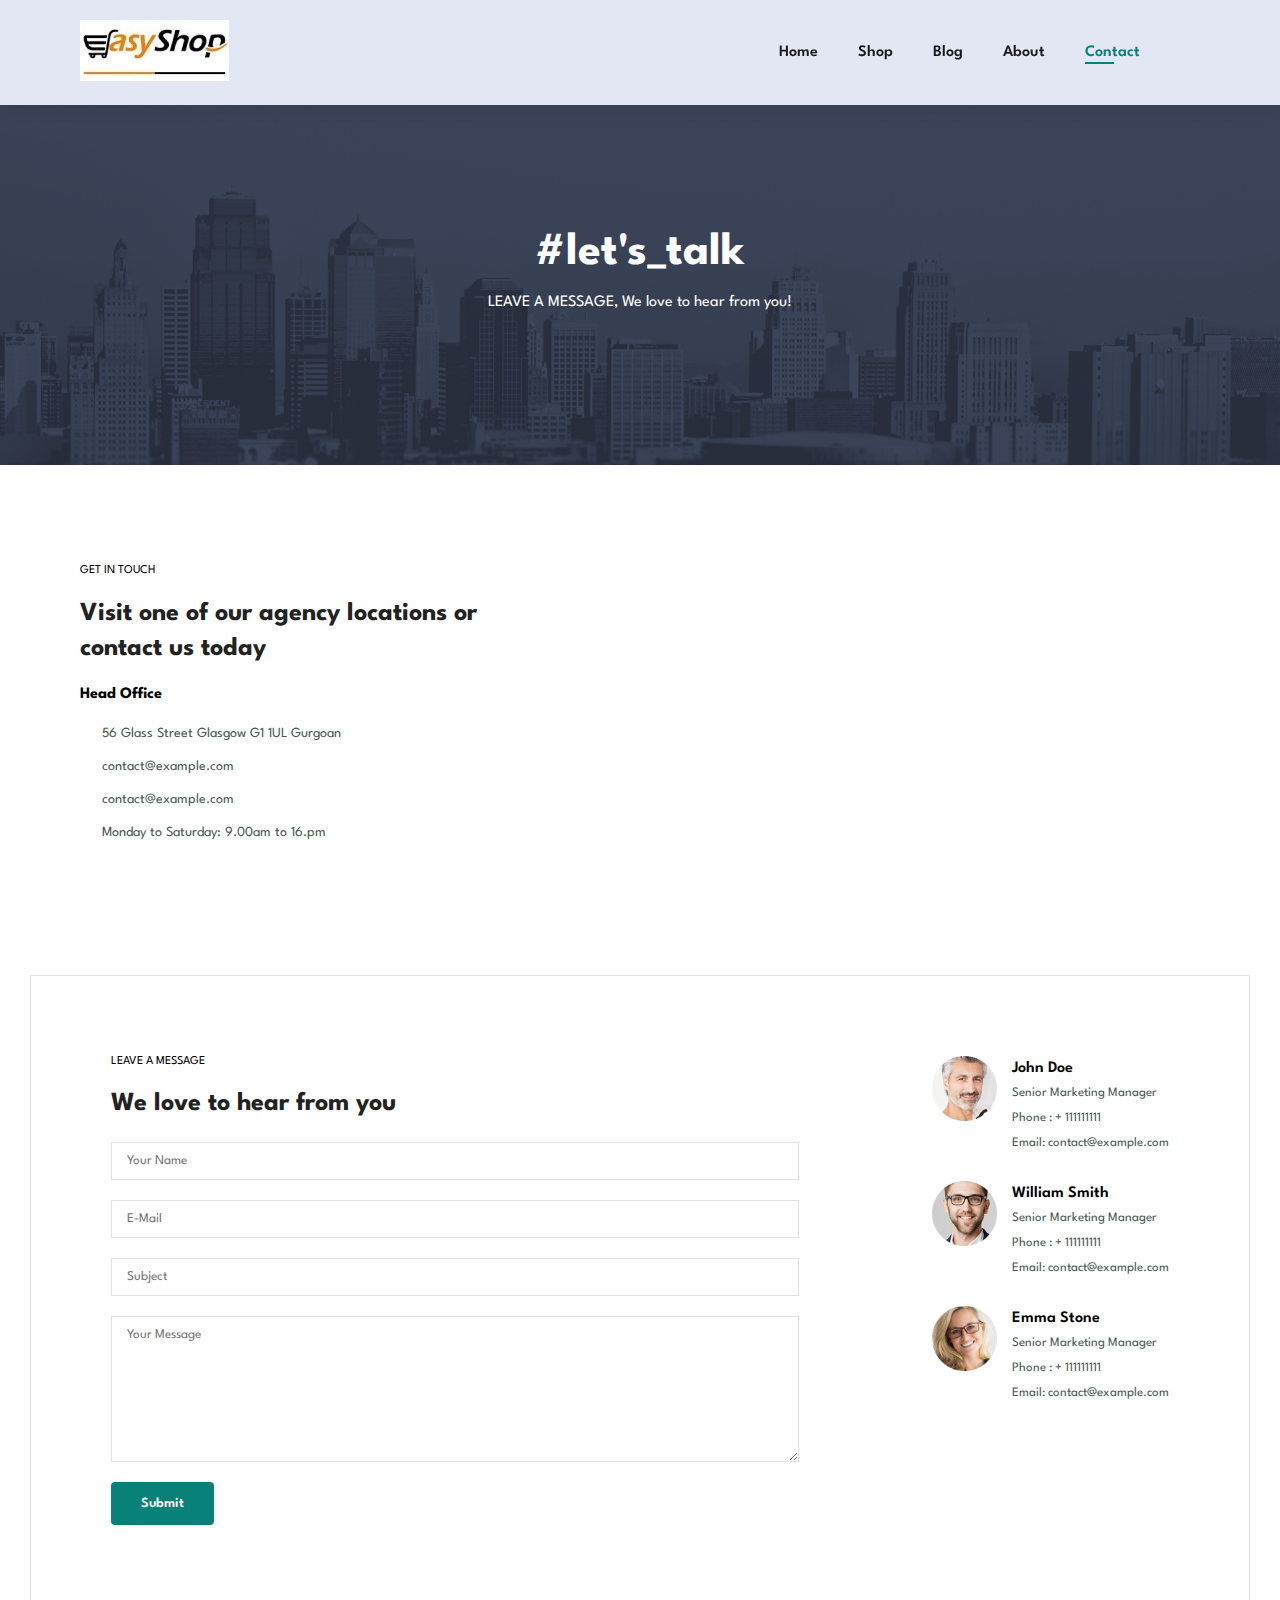
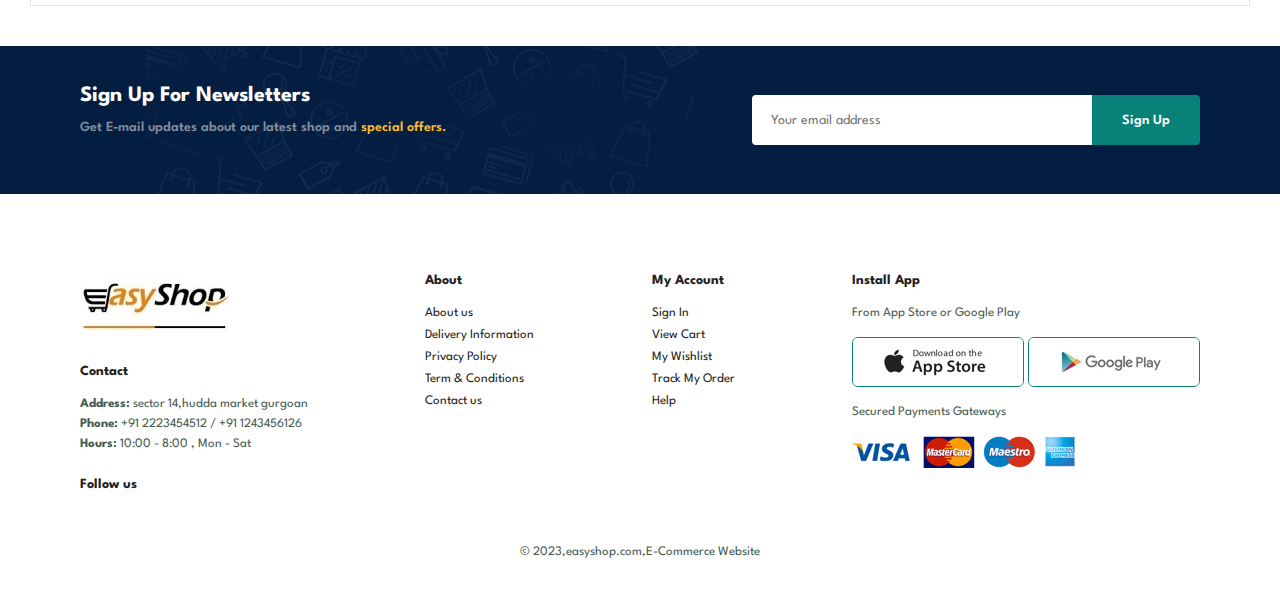
<file: project/contact.html>
<!DOCTYPE html>
<html lang="en">
<head>
    <meta charset="UTF-8">
    <meta name="viewport" content="width=device-width, initial-scale=1.0">
    <title>Document</title>
    <link rel="stylesheet" href="https://cdnjs.cloudflare.com/ajax/libs/font-awesome/6.4.2/css/all.min.css" integrity="sha512-z3gLpd7yknf1YoNbCzqRKc4qyor8gaKU1qmn+CShxbuBusANI9QpRohGBreCFkKxLhei6S9CQXFEbbKuqLg0DA==" crossorigin="anonymous" referrerpolicy="no-referrer" />
    <link rel="stylesheet" href="style.css">
</head>
<body>
<section id="header">
  <a href="#"><img src="images/logo .jpg " alt="logo" class="logo"></a>
    <div >
        <ul id="navbar">
            <li><a href="index.html" >Home</a></li>
            <li><a href="shop.html">Shop</a></li>
            <li><a  href="blog.html">Blog</a></li>
            <li><a  href="about.html">About</a></li>
            <li><a   class="active"href="contact.html">Contact</a></li>
            <li id="lg-bag"><a href="cart.html"><i class="fa-solid fa-cart-shopping"></i></a></li>
            <a href="#" id="close"><i class="far fa-times"></i></a>
        </ul>
    </div>
    <div id="mobile">  
       <a href="#"><i class="fa-solid fa-cart-shopping"></i></a>
        <i id="bar" class="fas fa-outdent"></i>
  </div>
</section>
<section id="page-header" class="about-header">
    <h2>#let's_talk</h2>
    <p>LEAVE A MESSAGE, We love to hear from you!</p><br>
    </section>
    <section id="contact-details" class="section-p1">
        <div class="details">
            <span>GET IN TOUCH</span>
            <h2>Visit one of our agency locations or contact us today</h2>
        <h3>Head Office</h3>
        <div>
            <li>
                <i class="fal fa-map"></i>
                <p>56  Glass Street Glasgow G1 1UL Gurgoan </p>
            </li>
            <li>
                <i class="fal fa-envelope"></i>
                <p>contact@example.com </p>
            </li>
            <li>
                <i class="fal fa-phone-alt"></i>
                <p>contact@example.com </p>
            </li>
            <li>
                <i class="fal fa-clock"></i>
                <p>Monday to Saturday: 9.00am to 16.pm </p>
            </li>
        </div>
</div>
<div class="map">
    <iframe src="https://www.google.com/maps/embed?pb=!1m18!1m12!1m3!1d14028.922815258748!2d77.03418904212036!3d28.472598074436764!2m3!1f0!2f0!3f0!3m2!1i1024!2i768!4f13.1!3m3!1m2!1s0x390d19b2668b71e3%3A0xe4ba6a0849b01c0a!2sSector%2014%2C%20Gurugram%2C%20Haryana%20122022!5e0!3m2!1sen!2sin!4v1695117386807!5m2!1sen!2sin" width="600" height="450" style="border:0;" allowfullscreen="" loading="lazy" referrerpolicy="no-referrer-when-downgrade"></iframe>
</div>
    </section>
    <section id="form-details">
        <form action="">
           <span> LEAVE A MESSAGE</span>
           <h2>We love to hear from you</h2>
           <input type="text" placeholder="Your Name">
           <input type="text" placeholder="E-Mail">
           <input type="text" placeholder="Subject">
           <textarea name="" id="" cols="30" rows="10" placeholder="Your Message"></textarea>
           <button class="normal">Submit</button>
        </form>
        <div class="people">
            <div>
                <img src="images/people/1 (1).png" alt="">
                <p><span>John Doe</span> Senior Marketing Manager <br> Phone : + 111111111 <br>Email: contact@example.com</p>
            </div>
            <div>
                <img src="images/people/2 (1).png " alt="">
                <p><span>William Smith </span> Senior Marketing Manager <br> Phone : + 111111111 <br>Email: contact@example.com</p>
            </div>
            <div>
                <img src="images/people/3 (1).png" alt="">
                <p><span>Emma Stone</span> Senior Marketing Manager <br> Phone : + 111111111 <br>Email: contact@example.com</p>
            </div>
        </div>
    </section>
    
    <section id="newsletter"  class="section-p1 section-m1">
        <div class="newstext">
           <h4>Sign Up For Newsletters</h4>
           <p>Get E-mail updates about our latest shop and <span> special offers.</span></p>
        </div>
        <div class="form">
            <input type="text" placeholder="Your email address">
            <button class="normal">Sign Up</button>
        </div>
    </section>
    


<footer class="section-p1">
 <div class="col">
    <img  class="logo" src="images/logo .jpg" alt="">
    <h4>Contact</h4>
    <p> <strong>Address:</strong> sector 14,hudda market gurgoan</p>
    <p> <strong>Phone:</strong> +91 2223454512 / +91 1243456126</p>
    <p><strong>Hours:</strong> 10:00 - 8:00 , Mon - Sat</p>
    <div class="follow">
        <h4>Follow us</h4>
        <div class="icon">
            <i class="fab fa-facebook-f"></i>
            <i class="fab fa-twitter"></i>
            <i class="fab fa-instagram"></i>
            <i class="fab fa-pinterest-p"></i>
            <i class="fab fa-youtube"></i>
        </div>
    </div>
</div>
<div class="col">
    <h4>About</h4>
    <a href="#">About us</a>
    <a href="#">Delivery Information</a>
    <a href="#">Privacy Policy</a>
    <a href="#">Term & Conditions</a>
    <a href="#">Contact us</a>
</div>
<div class="col">
    <h4>My Account</h4>
    <a href="#">Sign In</a>
    <a href="#">View Cart</a>
    <a href="#">My Wishlist</a>
    <a href="#">Track My Order</a>
    <a href="#">Help</a>
</div>
<div class="col install">
    <h4>Install App</h4>
    <p>From App Store or Google Play</p>
    <div class="row">
        <img src="images/pay/app.jpg" alt="">
        <img src="images/pay/play.jpg" alt="">
    </div>
    <p>Secured Payments Gateways</p>
    <img src="images/pay/pay.png" alt="">
</div>
<div class="copyright">
   <p>© 2023,easyshop.com,E-Commerce Website</p>
</div>
</footer>
 <script src="script.js"></script>
</body>
</html>
</file>
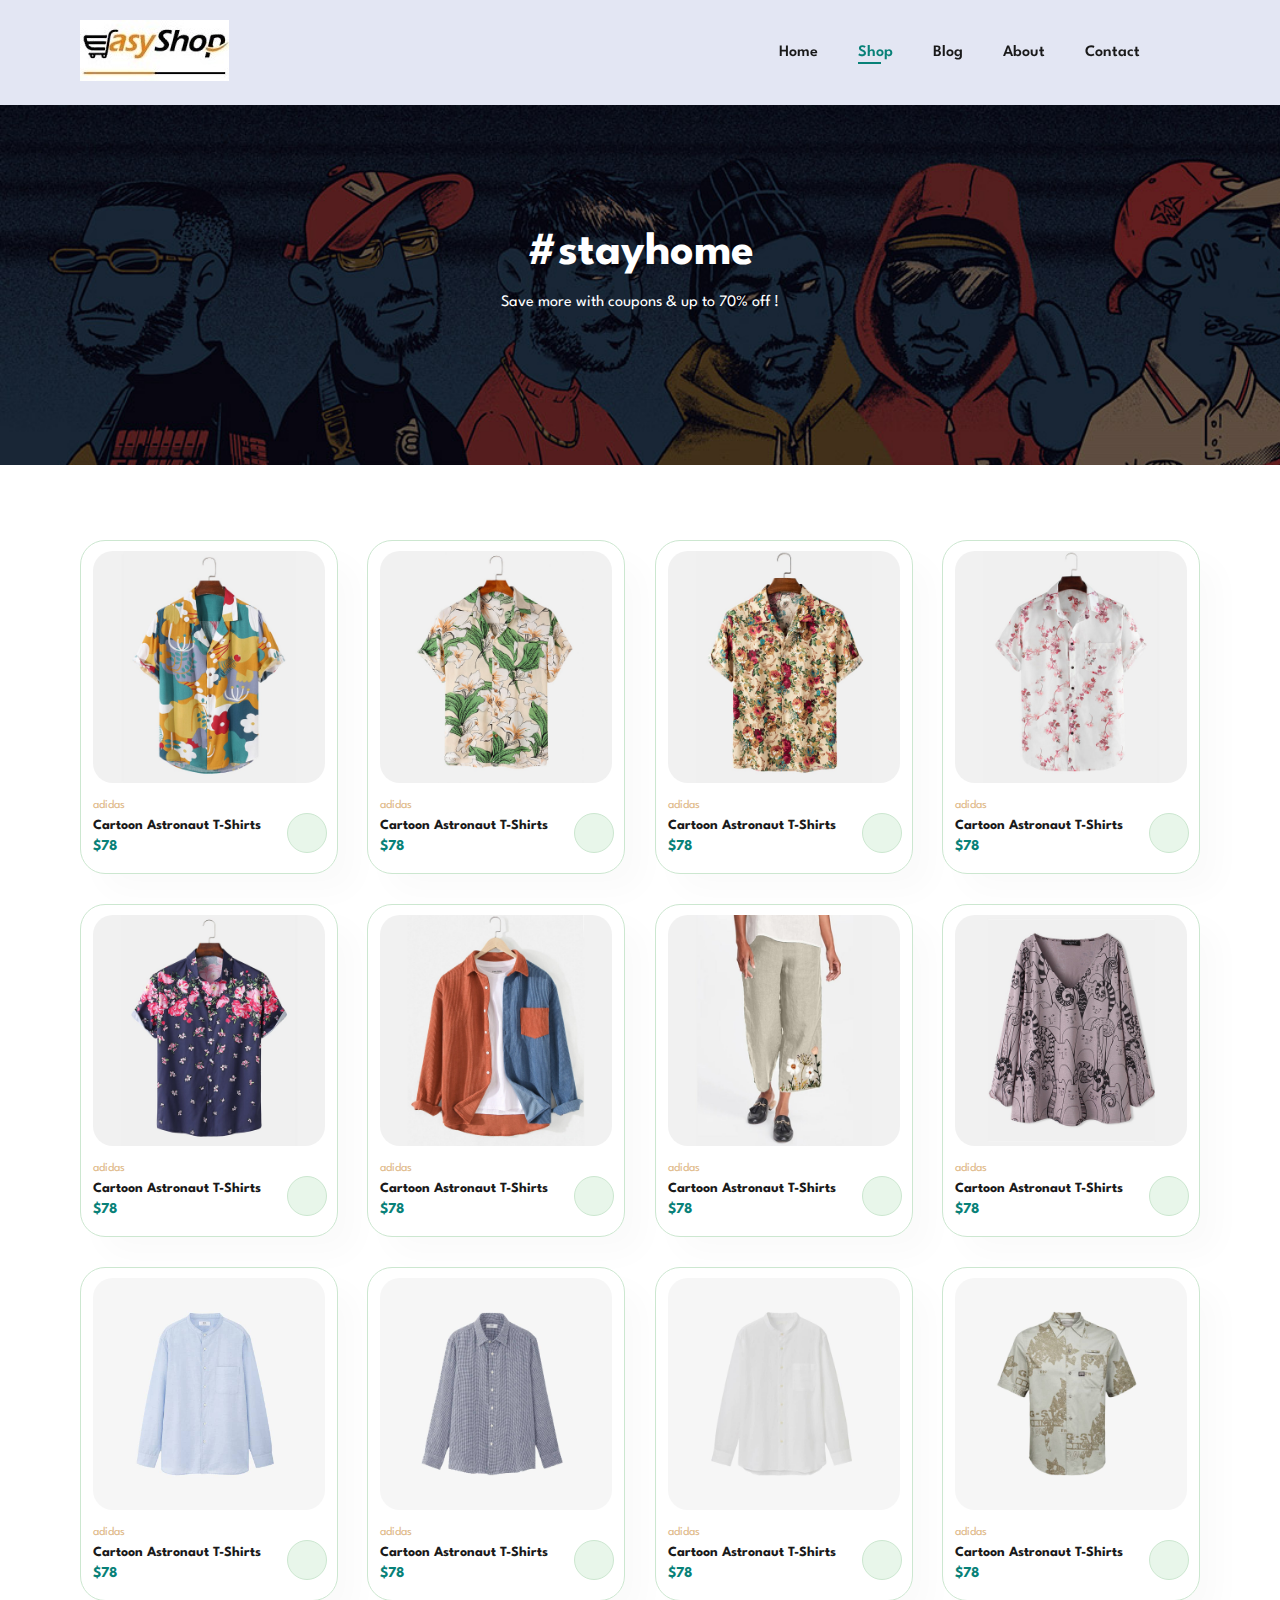
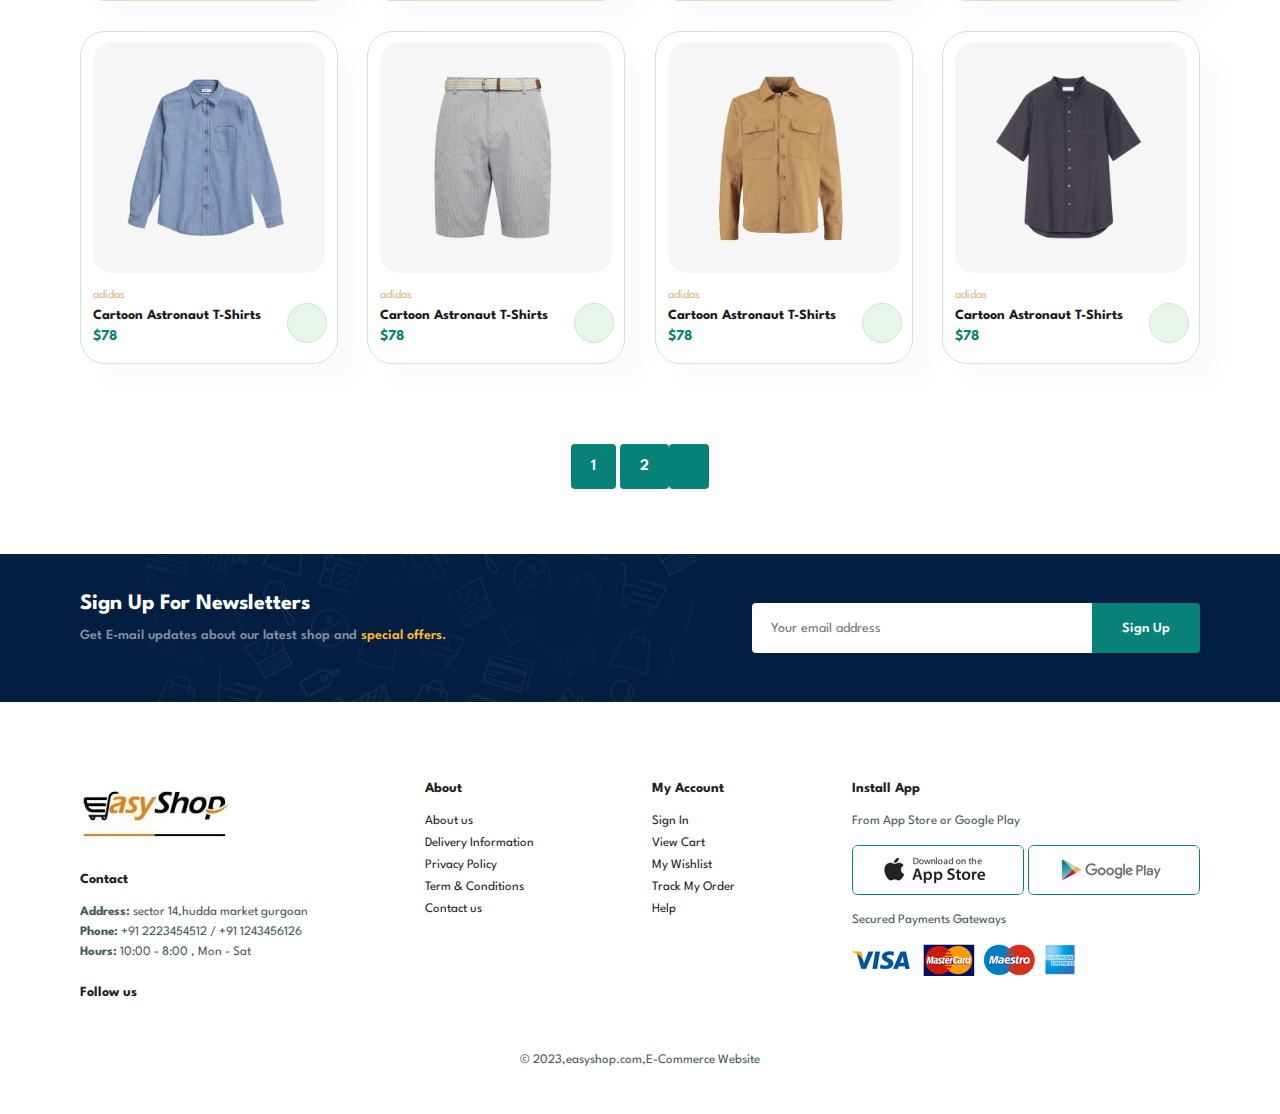
<file: project/shop.html>
<!DOCTYPE html>
<html lang="en">
<head>
    <meta charset="UTF-8">
    <meta name="viewport" content="width=device-width, initial-scale=1.0">
    <title>Document</title>
    <link rel="stylesheet" href="https://cdnjs.cloudflare.com/ajax/libs/font-awesome/6.4.2/css/all.min.css" integrity="sha512-z3gLpd7yknf1YoNbCzqRKc4qyor8gaKU1qmn+CShxbuBusANI9QpRohGBreCFkKxLhei6S9CQXFEbbKuqLg0DA==" crossorigin="anonymous" referrerpolicy="no-referrer" />
    <link rel="stylesheet" href="style.css">
</head>
<body>
<section id="header">
  <a href="#"><img src="images/logo .jpg " alt="logo" class="logo"></a>
    <div >
        <ul id="navbar">
            <li><a href="index.html" >Home</a></li>
            <li><a class="active"href="shop.html">Shop</a></li>
            <li><a href="blog.html">Blog</a></li>
            <li><a href="About.html">About</a></li>
            <li><a href="contact.html">Contact</a></li>
            <li id="lg-bag"><a href="cart.html"><i class="fa-solid fa-cart-shopping"></i></a></li>
            <a href="#" id="close"><i class="far fa-times"></i></a>
        </ul>
    </div>
    <div id="mobile">  
       <a href="#"><i class="fa-solid fa-cart-shopping"></i></a>
        <i id="bar" class="fas fa-outdent"></i>
  </div>
</section>
<section id="page-header">
    <h2>#stayhome</h2>
    <p>Save more with coupons & up to 70% off !</p><br>
    </section>

<section id="product1" class="section-p1">
       <div class="pro-container">
     <div class="pro" onclick="window.location.href='sproduct.html';">
        <img src="images/products/f1.jpg" alt="">
      <div class="des">
        <span>adidas</span>
        <h5>Cartoon Astronaut T-Shirts</h5>
        <div class="star">
          <i class="fas fa-star"></i>
          <i class="fas fa-star"></i>
          <i class="fas fa-star"></i>
          <i class="fas fa-star"></i>
        </div>
        <h4>$78</h4>
     </div>
     <a href="#" class="cart"><i class="fa-solid fa-cart-shopping"></i></a>
    </div>
       <div class="pro" onclick="window.location.href='sproduct.html';">
         <img src="images/products/f2.jpg" alt="">
          <div class="des">
             <span>adidas</span>
             <h5>Cartoon Astronaut T-Shirts</h5>
               <div class="star">
            <i class="fas fa-star"></i>
            <i class="fas fa-star"></i>
            <i class="fas fa-star"></i>
            <i class="fas fa-star"></i>
        </div>
        <h4>$78</h4>
    </div>
    <a href="#" class="cart"><i class="fa-solid fa-cart-shopping"></i></a>
     </div><div class="pro" onclick="window.location.href='sproduct.html';">
        <img src="images/products/f3.jpg" alt="">
        <div class="des">
            <span>adidas</span>
            <h5>Cartoon Astronaut T-Shirts</h5>
            <div class="star">
                <i class="fas fa-star"></i>
                <i class="fas fa-star"></i>
                <i class="fas fa-star"></i>
                <i class="fas fa-star"></i>
            </div>
            <h4>$78</h4>
        </div>
        <a href="#" class="cart"><i class="fa-solid fa-cart-shopping"></i></a>
         </div><div class="pro" onclick="window.location.href='sproduct.html';">
            <img src="images/products/f4.jpg" alt="">
            <div class="des">
                <span>adidas</span>
                <h5>Cartoon Astronaut T-Shirts</h5>
                <div class="star">
                    <i class="fas fa-star"></i>
                    <i class="fas fa-star"></i>
                    <i class="fas fa-star"></i>
                    <i class="fas fa-star"></i>
                </div>
                <h4>$78</h4>
            </div>
            <a href="#" class="cart"><i class="fa-solid fa-cart-shopping"></i></a>
             </div><div class="pro" onclick="window.location.href='sproduct.html';">
                <img src="images/products/f5.jpg" alt="">
                <div class="des">
                    <span>adidas</span>
                    <h5>Cartoon Astronaut T-Shirts</h5>
                    <div class="star">
                        <i class="fas fa-star"></i>
                        <i class="fas fa-star"></i>
                        <i class="fas fa-star"></i>
                        <i class="fas fa-star"></i>
                    </div>
                    <h4>$78</h4>
                </div>
                <a href="#" class="cart"><i class="fa-solid fa-cart-shopping"></i></a>
                 </div><div class="pro" onclick="window.location.href='sproduct.html';">
                    <img src="images/products/f6.jpg" alt="">
                    <div class="des">
                        <span>adidas</span>
                        <h5>Cartoon Astronaut T-Shirts</h5>
                        <div class="star">
                            <i class="fas fa-star"></i>
                            <i class="fas fa-star"></i>
                            <i class="fas fa-star"></i>
                            <i class="fas fa-star"></i>
                        </div>
                        <h4>$78</h4>
                    </div>
                    <a href="#" class="cart"><i class="fa-solid fa-cart-shopping"></i></a>
                     </div><div class="pro" onclick="window.location.href='sproduct.html';">
                        <img src="images/products/f7.jpg" alt="">
                        <div class="des">
                            <span>adidas</span>
                            <h5>Cartoon Astronaut T-Shirts</h5>
                            <div class="star">
                                <i class="fas fa-star"></i>
                                <i class="fas fa-star"></i>
                                <i class="fas fa-star"></i>
                                <i class="fas fa-star"></i>
                            </div>
                            <h4>$78</h4>
                        </div>
                        <a href="#" class="cart"><i class="fa-solid fa-cart-shopping"></i></a>
                         </div>
                         <div class="pro" onclick="window.location.href='sproduct.html';">
                            <img src="images/products/f8.jpg" alt="">
                            <div class="des">
                                <span>adidas</span>
                                <h5>Cartoon Astronaut T-Shirts</h5>
                                <div class="star">
                                    <i class="fas fa-star"></i>
                                    <i class="fas fa-star"></i>
                                    <i class="fas fa-star"></i>
                                    <i class="fas fa-star"></i>
                                </div>
                                <h4>$78</h4>
                            </div>
                            <a href="#" class="cart"><i class="fa-solid fa-cart-shopping"></i></a>
                             </div>
                              <div class="pro" onclick="window.location.href='sproduct.html';">
            <img src="images/products/n1.jpg" alt="">
         <div class="des">
          <span>adidas</span>
          <h5>Cartoon Astronaut T-Shirts</h5>
           <div class="star">
        <i class="fas fa-star"></i>
        <i class="fas fa-star"></i>
        <i class="fas fa-star"></i>
        <i class="fas fa-star"></i>
        </div>
    <h4>$78</h4>
    </div>
     <a href="#" class="cart"><i class="fa-solid fa-cart-shopping"></i></a>
     </div>
 <div class="pro" onclick="window.location.href='sproduct.html';">
    <img src="images/products/n2.jpg" alt="">
    <div class="des">
        <span>adidas</span>
        <h5>Cartoon Astronaut T-Shirts</h5>
        <div class="star">
            <i class="fas fa-star"></i>
            <i class="fas fa-star"></i>
            <i class="fas fa-star"></i>
            <i class="fas fa-star"></i>
        </div>
        <h4>$78</h4>
    </div>
    <a href="#" class="cart"><i class="fa-solid fa-cart-shopping"></i></a>
     </div><div class="pro" onclick="window.location.href='sproduct.html';">
        <img src="images/products/n3.jpg" alt="">
        <div class="des">
            <span>adidas</span>
            <h5>Cartoon Astronaut T-Shirts</h5>
            <div class="star">
                <i class="fas fa-star"></i>
                <i class="fas fa-star"></i>
                <i class="fas fa-star"></i>
                <i class="fas fa-star"></i>
            </div>
            <h4>$78</h4>
        </div>
        <a href="#" class="cart"><i class="fa-solid fa-cart-shopping"></i></a>
         </div><div class="pro" onclick="window.location.href='sproduct.html';">
            <img src="images/products/n4.jpg" alt="">
            <div class="des">
                <span>adidas</span>
                <h5>Cartoon Astronaut T-Shirts</h5>
                <div class="star">
                    <i class="fas fa-star"></i>
                    <i class="fas fa-star"></i>
                    <i class="fas fa-star"></i>
                    <i class="fas fa-star"></i>
                </div>
                <h4>$78</h4>
            </div>
            <a href="#" class="cart"><i class="fa-solid fa-cart-shopping"></i></a>
             </div><div class="pro" onclick="window.location.href='sproduct.html';">
                <img src="images/products/n5.jpg" alt="">
                <div class="des">
                    <span>adidas</span>
                    <h5>Cartoon Astronaut T-Shirts</h5>
                    <div class="star">
                        <i class="fas fa-star"></i>
                        <i class="fas fa-star"></i>
                        <i class="fas fa-star"></i>
                        <i class="fas fa-star"></i>
                    </div>
                    <h4>$78</h4>
                </div>
                <a href="#" class="cart"><i class="fa-solid fa-cart-shopping"></i></a>
                 </div><div class="pro" onclick="window.location.href='sproduct.html';">
                    <img src="images/products/n6.jpg" alt="">
                    <div class="des">
                        <span>adidas</span>
                        <h5>Cartoon Astronaut T-Shirts</h5>
                        <div class="star">
                            <i class="fas fa-star"></i>
                            <i class="fas fa-star"></i>
                            <i class="fas fa-star"></i>
                            <i class="fas fa-star"></i>
                        </div>
                        <h4>$78</h4>
                    </div>
                    <a href="#" class="cart"><i class="fa-solid fa-cart-shopping"></i></a>
                     </div><div class="pro" onclick="window.location.href='sproduct.html';">
                        <img src="images/products/n7.jpg" alt="">
                        <div class="des">
                            <span>adidas</span>
                            <h5>Cartoon Astronaut T-Shirts</h5>
                            <div class="star">
                                <i class="fas fa-star"></i>
                                <i class="fas fa-star"></i>
                                <i class="fas fa-star"></i>
                                <i class="fas fa-star"></i>
                            </div>
                            <h4>$78</h4>
                        </div>
                        <a href="#" class="cart"><i class="fa-solid fa-cart-shopping"></i></a>
                         </div>
                         <div class="pro" onclick="window.location.href='sproduct.html';">
                            <img src="images/products/n8.jpg" alt="">
                            <div class="des">
                                <span>adidas</span>
                                <h5>Cartoon Astronaut T-Shirts</h5>
                                <div class="star">
                                    <i class="fas fa-star"></i>
                                    <i class="fas fa-star"></i>
                                    <i class="fas fa-star"></i>
                                    <i class="fas fa-star"></i>
                                </div>
                                <h4>$78</h4>
                            </div>
                            <a href="#" class="cart"><i class="fa-solid fa-cart-shopping"></i></a>
                             </div>
    </div>
</section>
<section id="pagination"class="section-p1">
    <a href="#">1</a>
    <a href="#">2</a>
    <a href="#"><i class="fa-solid fa-arrow-right-long"></i></a>
</section>


<section id="newsletter"  class="section-p1 section-m1">
    <div class="newstext">
       <h4>Sign Up For Newsletters</h4>
       <p>Get E-mail updates about our latest shop and <span> special offers.</span></p>
    </div>
    <div class="form">
        <input type="text" placeholder="Your email address">
        <button class="normal">Sign Up</button>
    </div>
</section>

<footer class="section-p1">
 <div class="col">
    <img  class="logo" src="images/logo .jpg" alt="">
    <h4>Contact</h4>
    <p> <strong>Address:</strong> sector 14,hudda market gurgoan</p>
    <p> <strong>Phone:</strong> +91 2223454512 / +91 1243456126</p>
    <p><strong>Hours:</strong> 10:00 - 8:00 , Mon - Sat</p>
    <div class="follow">
        <h4>Follow us</h4>
        <div class="icon">
            <i class="fab fa-facebook-f"></i>
            <i class="fab fa-twitter"></i>
            <i class="fab fa-instagram"></i>
            <i class="fab fa-pinterest-p"></i>
            <i class="fab fa-youtube"></i>
        </div>
    </div>
</div>
<div class="col">
    <h4>About</h4>
    <a href="#">About us</a>
    <a href="#">Delivery Information</a>
    <a href="#">Privacy Policy</a>
    <a href="#">Term & Conditions</a>
    <a href="#">Contact us</a>
</div>
<div class="col">
    <h4>My Account</h4>
    <a href="#">Sign In</a>
    <a href="#">View Cart</a>
    <a href="#">My Wishlist</a>
    <a href="#">Track My Order</a>
    <a href="#">Help</a>
</div>
<div class="col install">
    <h4>Install App</h4>
    <p>From App Store or Google Play</p>
    <div class="row">
        <img src="images/pay/app.jpg" alt="">
        <img src="images/pay/play.jpg" alt="">
    </div>
    <p>Secured Payments Gateways</p>
    <img src="images/pay/pay.png" alt="">
</div>
<div class="copyright">
   <p>© 2023,easyshop.com,E-Commerce Website</p>
</div>
</footer>
 <script src="script.js"></script>
</body>
</html>
</file>
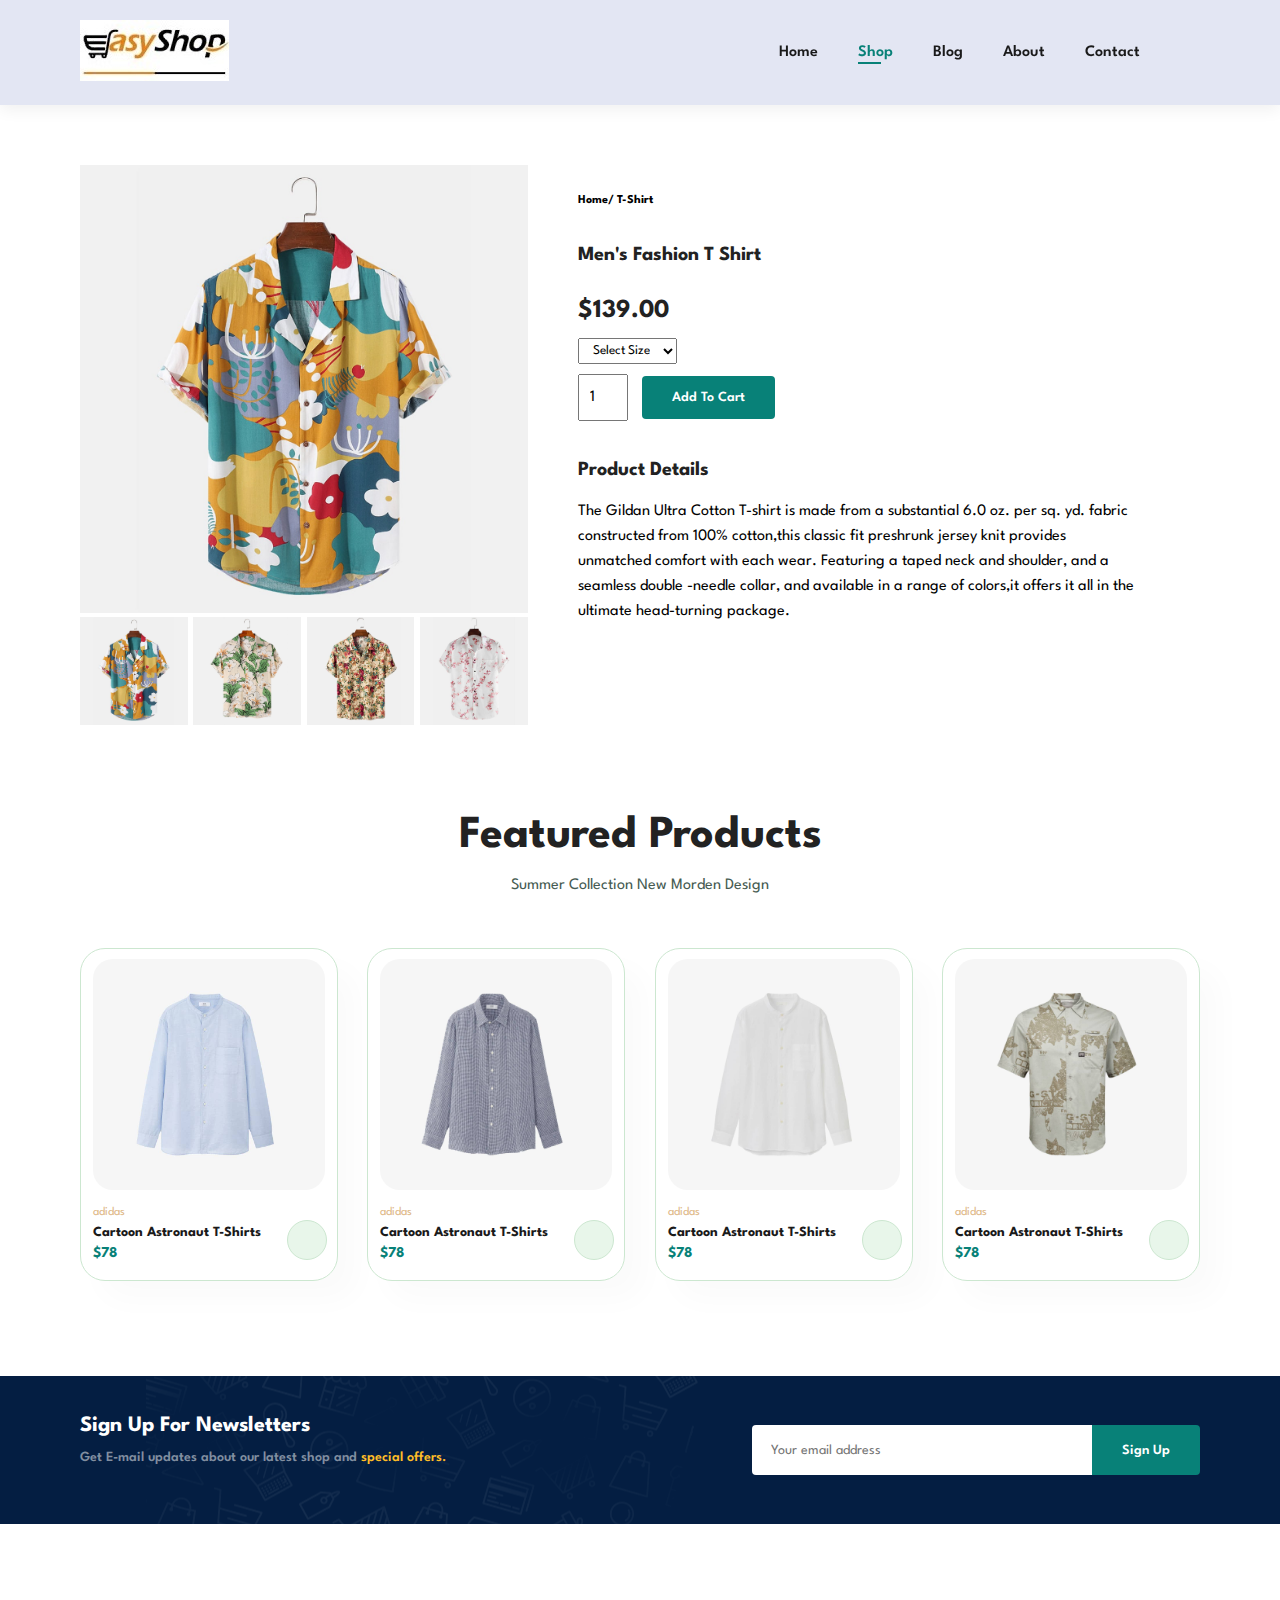
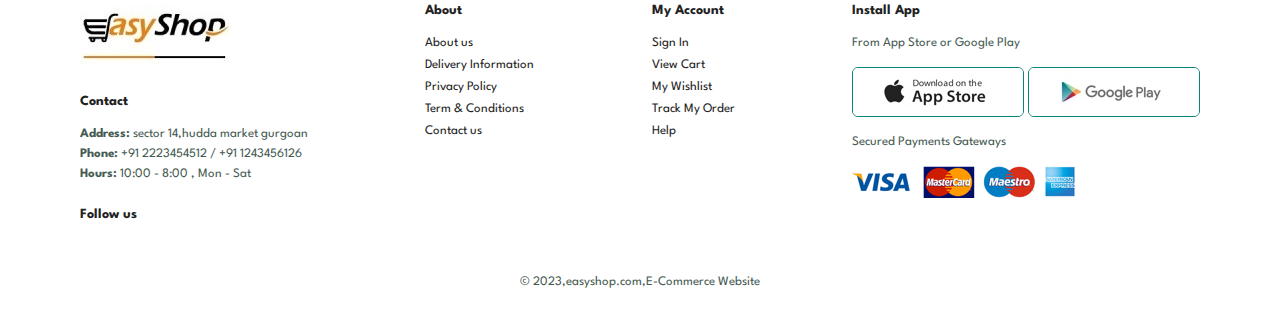
<file: project/sproduct.html>
<!DOCTYPE html>
<html lang="en">
<head>
    <meta charset="UTF-8">
    <meta name="viewport" content="width=device-width, initial-scale=1.0">
    <title>Document</title>
    <link rel="stylesheet" href="https://cdnjs.cloudflare.com/ajax/libs/font-awesome/6.4.2/css/all.min.css" integrity="sha512-z3gLpd7yknf1YoNbCzqRKc4qyor8gaKU1qmn+CShxbuBusANI9QpRohGBreCFkKxLhei6S9CQXFEbbKuqLg0DA==" crossorigin="anonymous" referrerpolicy="no-referrer" />
    <link rel="stylesheet" href="style.css">
</head>
<body>
<section id="header">
  <a href="#"><img src="images/logo .jpg " alt="logo" class="logo"></a>
    <div >
        <ul id="navbar">
            <li><a href="index.html" >Home</a></li>
            <li><a class="active"href="shop.html">Shop</a></li>
            <li><a href="blog.html">Blog</a></li>
            <li><a href="About.html">About</a></li>
            <li><a href="contact.html">Contact</a></li>
            <li id="lg-bag"><a href="cart.html"><i class="fa-solid fa-cart-shopping"></i></a></li>
            <a href="#" id="close"><i class="far fa-times"></i></a>
        </ul>
    </div>
    <div id="mobile">  
       <a href="#"><i class="fa-solid fa-cart-shopping"></i></a>
        <i id="bar" class="fas fa-outdent"></i>
  </div>
</section>
<section id="prodetails" class="section-p1">
<div class="single-pro-image">
    <img src="images/products/f1.jpg" width="100%"id="MainImg" alt="">
    <div class="small-img-group">
        <div class="small-img-col">
            <img src="images/products/f1.jpg" width="100%" class="small-img" alt="">
        </div>
           <div class="small-img-col">
            <img src="images/products/f2.jpg" width="100%" class="small-img" alt="">
        </div>
           <div class="small-img-col">
            <img src="images/products/f3.jpg" width="100%" class="small-img" alt="">
        </div>
           <div class="small-img-col">
            <img src="images/products/f4.jpg" width="100%" class="small-img" alt="">
        </div>
    </div>
</div>
<div class="single-pro-details">
    <h6>Home/ T-Shirt</h6>
    <h4> Men's Fashion T Shirt</h4>
    <h2>$139.00</h2>
    <select>
        <option>Select Size</option>
        <option>Small</option>
        <option>Large</option>
        <option>XL</option>
        <option>XXL</option>
    </select>
    <input type="number" value="1">
    <button class="normal">Add To Cart</button>
    <h4>Product Details</h4>
    <span>The Gildan Ultra Cotton T-shirt is made from a substantial 6.0 oz. per sq. yd. fabric constructed from 100% cotton,this classic fit preshrunk jersey knit provides unmatched comfort with each wear. Featuring a taped neck and shoulder, and a seamless double -needle collar, and available in a range of colors,it offers it all in the ultimate head-turning package. </span>
</div>
</section>
<section id="product1" class="section-p1">
    <h2>Featured Products</h2>
    <p>Summer Collection New Morden Design</p>
    <div class="pro-container">
        <div class="pro">
            <img src="images/products/n1.jpg" alt="">
         <div class="des">
          <span>adidas</span>
          <h5>Cartoon Astronaut T-Shirts</h5>
           <div class="star">
        <i class="fas fa-star"></i>
        <i class="fas fa-star"></i>
        <i class="fas fa-star"></i>
        <i class="fas fa-star"></i>
        </div>
    <h4>$78</h4>
    </div>
     <a href="#" class="cart"><i class="fa-solid fa-cart-shopping"></i></a>
     </div>
 <div class="pro">
    <img src="images/products/n2.jpg" alt="">
    <div class="des">
        <span>adidas</span>
        <h5>Cartoon Astronaut T-Shirts</h5>
        <div class="star">
            <i class="fas fa-star"></i>
            <i class="fas fa-star"></i>
            <i class="fas fa-star"></i>
            <i class="fas fa-star"></i>
        </div>
        <h4>$78</h4>
    </div>
    <a href="#" class="cart"><i class="fa-solid fa-cart-shopping"></i></a>
     </div><div class="pro">
        <img src="images/products/n3.jpg" alt="">
        <div class="des">
            <span>adidas</span>
            <h5>Cartoon Astronaut T-Shirts</h5>
            <div class="star">
                <i class="fas fa-star"></i>
                <i class="fas fa-star"></i>
                <i class="fas fa-star"></i>
                <i class="fas fa-star"></i>
            </div>
            <h4>$78</h4>
        </div>
        <a href="#" class="cart"><i class="fa-solid fa-cart-shopping"></i></a>
         </div><div class="pro">
            <img src="images/products/n4.jpg" alt="">
            <div class="des">
                <span>adidas</span>
                <h5>Cartoon Astronaut T-Shirts</h5>
                <div class="star">
                    <i class="fas fa-star"></i>
                    <i class="fas fa-star"></i>
                    <i class="fas fa-star"></i>
                    <i class="fas fa-star"></i>
                </div>
                <h4>$78</h4>
            </div>
            <a href="#" class="cart"><i class="fa-solid fa-cart-shopping"></i></a>
             </div>
    </div>
</section>

<section id="newsletter" class="section-p1 section-m1">
    <div class="newstext">
       <h4>Sign Up For Newsletters</h4>
       <p>Get E-mail updates about our latest shop and <span> special offers.</span></p>
    </div>
    <div class="form">
        <input type="text" placeholder="Your email address">
        <button class="normal">Sign Up</button>
    </div>
</section>

<footer class="section-p1">
 <div class="col">
    <img  class="logo" src="images/logo .jpg" alt="">
    <h4>Contact</h4>
    <p> <strong>Address:</strong> sector 14,hudda market gurgoan</p>
    <p> <strong>Phone:</strong> +91 2223454512 / +91 1243456126</p>
    <p><strong>Hours:</strong> 10:00 - 8:00 , Mon - Sat</p>
    <div class="follow">
        <h4>Follow us</h4>
        <div class="icon">
            <i class="fab fa-facebook-f"></i>
            <i class="fab fa-twitter"></i>
            <i class="fab fa-instagram"></i>
            <i class="fab fa-pinterest-p"></i>
            <i class="fab fa-youtube"></i>
        </div>
    </div>
</div>
<div class="col">
    <h4>About</h4>
    <a href="#">About us</a>
    <a href="#">Delivery Information</a>
    <a href="#">Privacy Policy</a>
    <a href="#">Term & Conditions</a>
    <a href="#">Contact us</a>
</div>
<div class="col">
    <h4>My Account</h4>
    <a href="#">Sign In</a>
    <a href="#">View Cart</a>
    <a href="#">My Wishlist</a>
    <a href="#">Track My Order</a>
    <a href="#">Help</a>
</div>
<div class="col install">
    <h4>Install App</h4>
    <p>From App Store or Google Play</p>
    <div class="row">
        <img src="images/pay/app.jpg" alt="">
        <img src="images/pay/play.jpg" alt="">
    </div>
    <p>Secured Payments Gateways</p>
    <img src="images/pay/pay.png" alt="">
</div>
<div class="copyright">
   <p>© 2023,easyshop.com,E-Commerce Website</p>
</div>
</footer>
<script>
    var MainImg=document.getElementById("MainImg");
    var smallimg=document.getElementsByClassName("small-img");
    smallimg[0].onclick= function () {
        MainImg.src=smallimg[0].src;
    }
    smallimg[1].onclick= function () {
        MainImg.src=smallimg[1].src;
    }
    smallimg[2].onclick= function () {
        MainImg.src=smallimg[2].src;
    }
    smallimg[3].onclick= function () {
        MainImg.src=smallimg[3].src;
    }
</script>
 <script src="script.js"></script>
</body>
</html>
</file>
<file: project/style.css>
@import url("https://fonts.googleapis.com/css2?family=Spartan:wght@100;200;300;400;500;600;700;800;900&display=swap");
* {
  margin: 0;
  padding: 0;
  box-sizing: border-box;
  font-family: "Spartan", sans-serif;
}

html {
    scroll-behavior: smooth;
  }
  
  /* Global Styles */
  
  h1 {
    font-size: 50px;
    line-height: 64px;
    color: #222;
  }
  
  h2 {
    font-size: 46px;
    line-height: 54px;
    color: #222;
  }
  
  h4 {
    font-size: 20px;
    color: #222;
  }
  
  h6 {
    font-weight: 700;
    font-size: 12px;
  }
  
  p {
    font-size: 16px;
    color: #465b52;
    margin: 15px 0 20px 0;
  }
  
  .section-p1 {
    padding: 40px 80px;
  }
  
  .section-m1 {
    margin: 40px 0;
  }
  
  body {
    width: 100%;
  }
  button.normal{
    font-size: 14px;
    font-weight: 600;
    padding: 15px 30px;
    color: #000;
    background-color: #fff;
    border-radius: 4px;
    cursor: pointer;
    border: none;
    outline: none;
    transition: 0.2s;
    }
    button.white{
        font-size: 13px;
        font-weight: 600;
        padding: 11px 18px;
    color: #fff;
    background-color:  transparent;
    border-radius: 4px;
    cursor: pointer;
    border: 1px solid #fff;
    outline: none;
    transition: 0.2s;
        }


/* header start */
#header{
    display: flex;
    align-items: center;
    justify-content: space-between;
    padding: 20px 80px;
    background-color: #e3e6f3;
    box-shadow: 0 5px 15px rgba(0,0,0,0.06);
    z-index: 999;
    position: sticky;
    top: 0;
    left: 0;
}
#navbar{
display: flex;
align-items: center;
justify-content: center;
}
#navbar li{
    list-style: none;
    padding: 0 20px;
    position: relative;
    }

    #navbar li a{
        text-decoration: none;
        font-size: 16px;
        font-weight: 600;
        color: #1a1a1a;
        transition: 0.3s ease;
    }
    #navbar li a:hover,
    #navbar li a.active{
        color: #088178;
    }
    
#navbar li a.active::after,
#navbar li a:hover::after{
content: "";
width: 30%;
height: 2px;
background-color: #088178;
position: absolute;
bottom: -4px;
left: 20px;
    }
 #header #mobile{
        display: none;
        align-items: center;  
}
#close{
    display: none;
}

    /* Homepage */ 

    #hero{
        background-image:url("images/hero4.png");
        background-repeat: no-repeat;
        height: 90vh;
        width: 100;

        /* for allign to image in a center */

        background-size: cover;
         background-position: top 25% right 0; 
         /*  for base text to the center */
         padding: 0 80px; 
         display: flex;
         flex-direction: column;
        align-items: flex-start;
        justify-content: center; 
    } 
    #size1{color: #088178;}
#hero button{
    background-image: url("images/button.png");
    background-color: transparent;
    background-repeat: no-repeat;
    color: #088178;
    border: 0;
    padding: 14px 80px 14px 65px;
    cursor: pointer;
     font-weight: 700;
     font-size: 15px;
}
#feature{
    display: flex;
    align-items: center;
    justify-content: space-between;
    flex-wrap: wrap;
}

#feature .fe-box{
width: 180px;
text-align: center;
padding: 25px 15px;
box-shadow: 20 20 34 rgb(0 0 0 0.3);
border: 1px solid #cce7d0;
border-radius: 4px;
margin: 15px 0px;
}

#feature .fe-box:hover{
    box-shadow: 10px 10px 54px  rgba(70,62,221,0.1);
}
#feature .fe-box img{
    width: 100%;
    margin-bottom: 10px;

}
#feature .fe-box h6{
    display: inline-block;
    padding: 9px 8px 6px 8px;
    line-height: 1;
    border-radius: 4px;
    color: #088178;
    background-color: #fddde4;
}
#feature .fe-box:nth-child(2) h6{
    background-color: #cdebbc;
}
#feature .fe-box:nth-child(3) h6{
    background-color: #d1e8f2;
}
#feature .fe-box:nth-child(4) h6{
    background-color: #cdd4f8;
}
#feature .fe-box:nth-child(5) h6{
    background-color: #f6dbf6;
}
#feature .fe-box:nth-child(6) h6{
    background-color: #fff2ef;
}
#product1{
    text-align: center;
}
#product1 .pro-container{
    display: flex;
    justify-content: space-between;
    padding-top: 20px;
    flex-wrap: wrap;
}
#product1 .pro{
width: 23%;
min-width: 250px;
padding: 10px 12px;
border: 1px solid #cce7d0;
border-radius: 25px;
cursor: pointer;
box-shadow: 20px 20px 30px rgba(0,0,0,0.02);
margin: 15px 0px;
position: relative;

}

#product1 .pro img{
    width: 100%;
    border-radius: 20px;
}
#product1 .pro:hover{
    box-shadow: 20px 20px 30px rgba(0,0,0,0.06);
    margin: 15px 0;
    transition: 0.2s ease;
}

#product1 .pro .des{
text-align: start;
padding: 10px 0;
}

#product1 .pro .des span{
    color: burlywood;
    font-size: 12px;
}

#product1 .pro .des h5{
    padding-top: 7px;
    color: #1a1a1a;
    font-size: 14px;
}
#product1 .pro .des i {
    font-size: 12px;
    color: rgb(243,181,25);
}
#product1 .pro .des h4{
    padding-top: 7px;
    color: #088178;
    font-size: 15px;
    font-weight: 700;
}
#product1 .pro .cart{
    width: 40px;
    height: 40px;
    line-height: 40px;
    border-radius: 50px;
    background-color: #e8f6ea;
    font-weight: 500;
    color: #088178;
    border :1px solid #cce7d0;
    position: absolute;
    bottom: 20px;
    right: 10px;
}
 
#banner{
    display: flex;
    flex-direction: column;
    justify-content: center;
    align-items: center;
    text-align: center;
    background-image: url("images/banner/b2.jpg");
width: 100%;
height: 40vh;
background-size: cover;
background-position: center;
}
#banner h4{
    color: #fff;
    font-size: 16px;
    }
    #banner h2{
        color: #fff;
        font-size: 30px;
        padding: 10px 0;
        }
        #banner h2 span{
           color: #ef3636;
            }
#banner button:hover{
    background-color: #088178;
    color: #222222;
}
#sm-banner{
    display: flex;
    justify-content: space-between;
    flex-wrap: wrap;
}


#sm-banner .banner-box{
    display: flex;
    flex-direction: column;
    justify-content: center;
    align-items: flex-start;
    padding: 30px;
    background-image: url("images/banner/b17.jpg");
 min-width:580px;
height: 50vh;
background-size: cover;
background-position: center;
}


#sm-banner h4{
    color: #fff;
    font-size: 20px;
    font-weight: 300;
}
#sm-banner h2{
    color: #fff;
    font-size: 28px;
    font-weight: 800;
}
#sm-banner span{
    color: #fff;
    font-size: 14px;
    font-weight: 500;
    padding-bottom: 15px;
}
#sm-banner .banner-box{
    background-color: #088178;
    border: 1px solid #088178;
}
#sm-banner .banner-box2{
    background-image: url("images/banner/b10.jpg");
}

#banner3 .banner-box{
display: flex;
    flex-direction: column;
    justify-content: center;
    align-items: flex-start;
    padding: 30px;
    background-image: url("images/banner/b7.jpg");
 min-width:30%;
height: 30vh;
background-size: cover;
background-position: center;
padding: 20px;
margin-bottom: 20px
;
}
#banner3 .banner-box2{
    background-image: url("images/banner/b4.jpg");
}
#banner3 .banner-box3{
    background-image: url("images/banner/b18.jpg");
}

#banner3 h2{
    color: #fff;
    font-weight: 900;
font-size: 22px;
}
#banner3 h3{
    color: #ef3636;
    font-weight: 800;
font-size: 15px;
}
#banner3{
    display: flex;
    justify-content: space-between;
    flex-wrap: wrap;
    padding: 0 80px;
}
#newsletter{
    display: flex;
    justify-content: space-between;
    flex-wrap: wrap;
    align-items: center;
    background-image: url("images/banner/b14.png");
    background-repeat: no-repeat;
    background-position: 20% 30%;
    background-color: #041e42;
}
#newsletter h4{
    font-size: 22px;
    font-weight: 700;
    color: #fff;
}
#newsletter p{
    font-size: 14px;
    font-weight: 600;
    color: #818ea0;
}
#newsletter p span{
    color: #ffbd27;
}
#newsletter input{
    height: 3.125rem;
    padding: 0 1.25em;
    font-size: 14px;
    width: 100%;
    border: 1px solid transparent;
    border-radius: 4px;
    outline: none;
    border-top-right-radius: 0;
    border-bottom-right-radius: 0;
}
#newsletter button{
    background-color: #088178;
    color: #fff;
    white-space: nowrap;
    border-top-left-radius: 0;
    border-bottom-left-radius: 0;
}
#newsletter .form{
    display: flex;
    width: 40%;

}
footer{
    display: flex;
    justify-content: space-between;
    flex-wrap: wrap;
}
footer .col{
    display: flex;
    flex-direction: column;
    align-items: flex-start;
    margin-bottom: 20px;  
}
footer .logo{
    margin-bottom: 30px;
}
footer h4{
    font-size: 14px;
    padding-bottom: 20px;
}
footer p{
    font-size: 13px;
    margin: 0 0 8px 0;
}
footer a{
    font-size: 13px;
    text-decoration: none;
    color: #222;
    margin-bottom: 10px;
}

footer .follow{
    margin-top: 20px;
}
footer .follow i{
    color: #465b52;
    padding-right: 4px;
    cursor: pointer;
}
footer .install .row img
    {
border: 1px solid #088178;
border-radius: 6px;
}
footer .install img{
    margin: 10px 0 15px 0;
}
footer .follow i:hover,
footer a:hover{
    color: #088178;
}
footer .copyright{
    width: 100%;
    text-align: center;
}
/* Shop Page */
#page-header{
    background-image: url("images/shopbanner.jpg");
     width: 100%;
     height: 40vh;
     background-size: cover;
     display: flex;
     justify-content: center;
     text-align: center;
     flex-direction: column;
     padding: 14px;
}
#page-header h2,
#page-header p{
    color: #fff;
}
#pagination{
text-align: center;
}
#pagination a{
    text-decoration: none;
background-color: #088178;
padding: 15px 20px;
border-radius: 4px;
color: #fff;
font-weight: 600;
}
#pagination a i{
    font-size: 16px;
    font-weight: 600;
}
/* single product page */
#prodetails{
    display: flex;
    margin-top: 20px;
}

#prodetails .single-pro-image{
    width: 40%;
    margin-right: 50px;

}

.small-img-group{
    display:flex;
    justify-content: space-between;
}
.small-img-col{
    flex-basis: 24%;
    cursor:pointer;
}
#prodetails .single-pro-details{
    width: 50%;
    padding-top: 30px;
}
#prodetails .single-pro-details h4{
    padding: 40px 0 20px 0;
}

#prodetails .single-pro-details  h2
{
font-size: 26px;
}
#prodetails .single-pro-details select{
    display: block;
    padding: 5px 10px;
    margin-bottom: 10px;
}
#prodetails .single-pro-details input:focus{
    outline: none;
}
#prodetails .single-pro-details input{
    width: 50px;
    height: 47px;
    padding-left: 10px;
    font-size: 16px;
    margin-right: 10px;
}
#prodetails .single-pro-details button{
    background-color: #088178;
    color: #fff;
}
#prodetails .single-pro-details span{
line-height: 25px;
}
/* blog header */
#page-header.blog-header{
    background-image: url("images/banner/b19.jpg");
}
.blog{
    padding: 150px 150px 0 150px ;

}
.blog .blog-box{
    display: flex;
    align-items: center;
    width: 100%;
    position: relative;
   padding-bottom:90px;
}
.blog .blog-img{
    width: 50%;
    margin-right: 40px;
}
.blog img{
    width: 100%;
    height: 300px;
    object-fit: cover;
}
.blog .blog-details {
    width: 50%;
} 
.blog .blog-details a{
    text-decoration: none;
    font-size: 11px;
    color: #000;
    font-weight: 700;
    position: relative;
    transition: 0.3s;
}
.blog .blog-details a::after{
    content: "";
    width: 50px;
    height: 1px;
    background-color: #000;
    position: absolute;
    top: 4px;
    right: -60px;
}
.blog .blog-details a:hover{
color: #088178;
}
.blog .blog-box h1{
    position: absolute;
    top :-40px;
    left: 0px;
    font-size: 70px;
    font-weight: 700;
    color: #c9cbce;
    z-index: -9;
}
/* About page  */
#page-header.about-header{
    background-image: url(images/about/banner.png);

}
#about-head {
    display: flex;
    align-items: center;
}
#about-head img{
    width: 50%;
    height: auto;
}
#about-head div{
    padding-left: 40px;

}
#about-app{
    text-align: center;
}
#about-app .video{
    width: 70%;
    height: 100%;
    margin: 30px auto 0 auto;

}
#about-app .video video{
    width: 100%;
    height: 100%;
    border-radius: 20px;
}
/* contact page */
#contact-details{
    display: flex;
    align-items: center;
    justify-content: space-between;
}
#contact-details .details{
    width: 40%;
}
#contact-details .details span,
 #form-details form span{
    font-size: 12px;

}
#contact-details .details h2,
#form-details form h2{
    font-size: 26px;
    line-height: 35px;
    padding: 20px 0;
}
#contact-details .details h3{
    font-size: 16px;
   padding-bottom: 15px;
}
#contact-details .details li{
    list-style: none;
    display: flex;
    padding: 10px 0;
}
#contact-details .details li i{
    font-size: 14px;
    padding-right: 22px;
}
#contact-details .details li p{
    margin: 0;
    font-size: 14px;
}
#contact-details .map{
    width: 55%;
    height: 400px;
}
#contact-details .map iframe{
    width: 100%;
    height: 100%;
}
#form-details{
    display: flex;
    justify-content: space-between;
    margin: 30px;
    padding: 80px;
    border: 1px solid #e1e1e1;
}
#form-details form{
    width: 65%;
    display: flex;
    flex-direction: column;
    align-items: flex-start;
}
#form-details form input,
#form-details form textarea{
    width: 100%;
    padding: 12px 15px;
    outline: none;
    margin-bottom: 20px;
    border: 1px solid #e1e1e1;
}
#form-details form button{
    background-color: #088178;
    color: #fff;
}
#form-details .people div{
    padding-bottom: 25px;
    display: flex;
    align-items: flex-start;
}
#form-details .people div img{
    width: 65px;
    height: 65px;
    object-fit: cover;
    margin-right: 15px;
}
#form-details .people div p{
    margin: 0;
    font-size: 13px;
    line-height: 25px;
}
#form-details .people div p span{
    display: block;
    font-size: 16px;
    font-weight: 600;
    color: #000;
}

/* cart page */
#cart table{
    width: 100%;
    border-collapse: collapse;
    table-layout: fixed;
    white-space: nowrap;
}
#cart table img{
    width: 70px;
}
#cart table td:nth-child(1){
width: 100px;
text-align: center;
}
#cart table td:nth-child(2){
    width: 150px;
    text-align: center;
    }
    #cart table td:nth-child(3){
        width: 250px;
        text-align: center;
        }
 #cart table td:nth-child(4),
#cart table td:nth-child(5),
#cart table td:nth-child(6)
        {
            width: 150px;
            text-align: center;
            }

 #cart table td:nth-child(5) input{
                width: 70px;
                padding: 10px 5px 10px 15px;
            }
#cart table thead{
    border: 1px solid #e2e9e1;
    border-left: none;
    border-right: none;
}
#cart table thead td{
    font-weight: 700;
    text-transform: uppercase;
    font-size: 13px;
    padding: 18px 0;
}
#cart table tbody tr td{
    padding-top: 15px;
}
#cart table tbody td{
    font-size: 13px;
}
#cart-add{
display: flex;
flex-wrap: wrap;
justify-content: space-between;
}
 #coupon{
width: 50%;
margin-bottom: 30px;
}
#coupon h3,
#subtotal h3{
    padding-bottom: 15px;
}
#coupon input{
    padding: 10px 20px;
    outline: none;
    width: 60%;
    margin-right: 10px;
    border: 1px solid#e2e9e1;
}
#coupon button,
#subtotal button{
    background-color: #088178;
    color: #fff;
    padding: 12px 20px;
}
#subtotal{
    width: 50%;
    margin-bottom: 30px;
    border: 1px solid #e2e9e1;
    padding: 30px;
}
#subtotal table{
    border-collapse: collapse;
    width: 100%;
    margin-bottom: 20px;
}
#subtotal table td{
    width: 50%;
    border: 1px solid #e2e9e1;
    padding: 10px;
    font-size: 13px;
}
/* Media Query */

 @media (max-width:799px) {
    .section-p1 {
        padding: 40px 80px;
      }
   #navbar{
    display: flex;
    flex-direction: column;
    align-items: flex-start;
     justify-content: flex-start; 
    position: fixed;  
    top: 0;
    right: -300px; 
    height: 100vh;
    width: 300px; 
    background-color: #e3e6f3; 
    box-shadow: 0 40px 60px rgba(0 , 0 , 0 , 0.1);
    padding: 80px 0 0 10px;
    transition: 0.3s; 
   } 

 #navbar.active
   {
    right: 0px ;
   }
#navbar li
   {
    margin-bottom: 25px;
   }
#header #mobile
   {
    display:flex;
    align-items: center;
   } 
#mobile i{
   color: #1a1a1a;
   font-size: 24px;
   padding-left: 20px;
         }
#close{
    display: initial;
    position: absolute ;
    top: 30px;
    left: 30px;
    color: #222;
    font-size: 24px;
}
#lg-bag{
    display: none;
}
#hero {
   
    height: 70vh;
    padding: 0 80px;
    background-position: top 30% right 30%;
}
#feature{
    justify-content: center;
}

#feature .fe-box {
    margin: 15px 15px;
}
#product1 .pro-container{
    justify-content: center
}
#product1 .pro{
margin: 15px;
 }
 #banner{
    height: 20vh;
}
#sm-banner .banner-box{
    min-width: 100%;
    height: 30vh;
}
#sm-banner .banner-box2{
    margin-top: 20px;
}
#banner3{
    padding: 0 40px;
}
#banner3 .banner-box{
    width: 28%;
}
#newsletter .form{
    width: 70%;
}
/* contact page */
#form-details{
    padding: 40px;
}
#form-details form{
    width: 50%;
   
}
/* cart */
#cart{
    overflow-x: auto;
}

}

@media  (max-width: 477px) {
    .section-p1 {
        padding: 20px;
      }
#header{
padding: 10px 30px;
}
#hero{
    padding: 0 20px;
    background-position: 55%;
}
h2{
    font-size: 32px;
}
h1{
    font-size: 38px;
}
#feature{
    justify-content: space-between;
}
#feature .fe-box{
    width: 155px;
    margin: 0 0 15px 0;
}
#product1 .pro{
    width: 100%;
}
#banner{
    height: 40vh;
}
#sm-banner .banner-box{
    height: 40vh;
}
#sm-banner .banner-box2{
    margin-top: 20px;
}
#banner3{
    padding: 0 20px;

}
#banner3 .banner-box{
    width: 100%;
}
#newsletter{
    padding: 40px 20px;
}
#newsletter .form{
    width: 100%;
}
footer .copyright{
    text-align: start;
}
/* Single Product  */
#prodetails{
    display:flex ;
    flex-direction: column;

}
#prodetails .single-pro-image{
    width: 100%;
margin-right: 0px;
}
#prodetails .single-pro-details{
    width: 100%;

}
/* Blog page */

.blog .blog-box{
display: flex;
flex-direction: column;
align-items: flex-start;
}
.blog{
    padding: 100px 20px 0 20px ;

}
.blog .blog-img{
    width: 100%;
    margin-right: 0px;
    margin-bottom: 30px;
}
.blog .blog-details{
    width: 100%;
}

/* about page */
#about-head{
    flex-direction: column;
    }

    #about-head img{
        width: 100%;
        margin-bottom: 20px;
    }
    #about-head div{
        padding-left: 0px;
    }
    #about-app .video{
        width: 100%;
    }

    /* contact page */
    #contact-details{
flex-direction: column;
 }
 #contact-details .details{
    width: 100%;
    margin-bottom: 30px;
 }
 #contact-details .map{
    width: 100%;
   }
   #form-details{
    margin: 10px;
    padding: 30px 10px;
    flex-wrap: wrap;
   }
   #form-details form{
    width: 100%;
    margin-bottom: 30px;
   }
   /* cart */
#cart-add{
    flex-direction: column;
}
#coupon{
    width: 100%;
}
#subtotal{
    width: 100%;
    padding: 20px;
}


}
</file>
